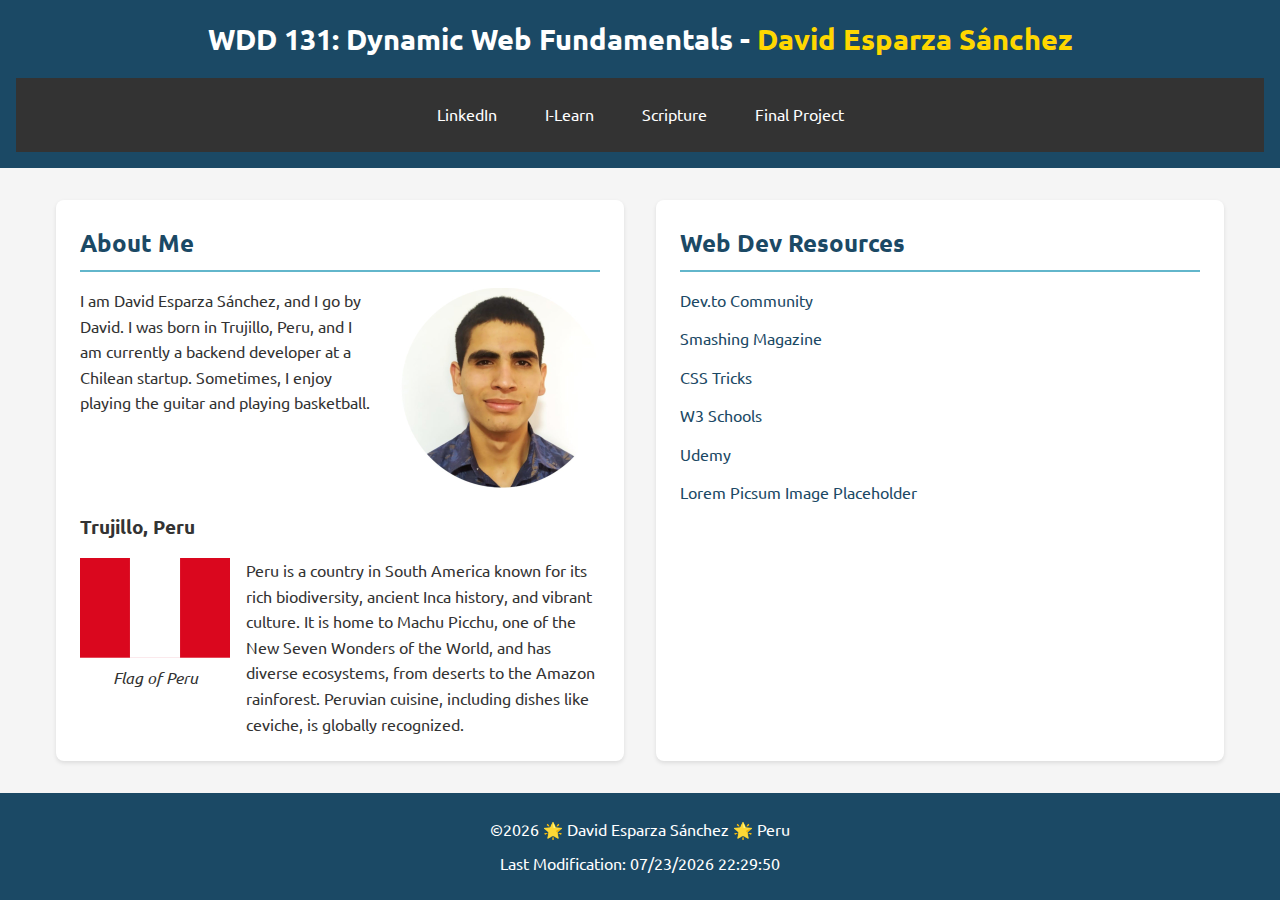
<file: index.html>
<!DOCTYPE html>
<html lang="en">
  <head>
    <meta charset="UTF-8" />
    <meta name="viewport" content="width=device-width, initial-scale=1.0" />
    <meta
      name="description"
      content="WDD 131 - Dynamic Web Fundamentals - David Esparza Sánchez - A personal portfolio page showcasing web development resources and information about Peru"
    />
    <meta name="author" content="David Esparza Sánchez" />
    <title>WDD 131 - Dynamic Web Fundamentals - David Esparza Sánchez</title>
    <link rel="preconnect" href="https://fonts.googleapis.com" />
    <link rel="preconnect" href="https://fonts.gstatic.com" crossorigin />
    <link
      href="https://fonts.googleapis.com/css2?family=Ubuntu:wght@400;700&display=swap"
      rel="stylesheet"
    />
    <link rel="stylesheet" href="styles/base.css" />
    <script src="scripts/getdates.js" defer></script>
  </head>
  <body>
    <header>
      <h1>
        WDD 131: Dynamic Web Fundamentals -
        <span class="highlight">David Esparza Sánchez</span>
      </h1>
      <nav>
        <a target="_blank" href="https://www.linkedin.com/in/desparzas/"
          >LinkedIn</a
        >
        <a target="_blank" href="https://byui.instructure.com/">I-Learn</a>
        <a
          target="_blank"
          href="https://www.churchofjesuschrist.org/study/scriptures/bofm/1-ne/3?lang=eng&id=p7#p7"
          >Scripture</a
        >
        <a href="#">Final Project</a>
      </nav>
    </header>

    <main>
      <section class="card">
        <h2>About Me</h2>
        <div class="content">
          <div class="text">
            <p>
              I am David Esparza Sánchez, and I go by David. I was born in
              Trujillo, Peru, and I am currently a backend developer at a
              Chilean startup. Sometimes, I enjoy playing the guitar and playing
              basketball.
            </p>
          </div>
          <img
            src="images/profile.jpg"
            alt="Portrait of David Esparza Sánchez"
            class="profile-img"
          />
        </div>
        <div class="location">
          <h3>Trujillo, Peru</h3>
          <div class="peru-info">
            <figure>
              <img
                src="images/peru-flag.png"
                alt="Official Flag of Peru"
                class="flag"
              />
              <figcaption class="flag-caption">Flag of Peru</figcaption>
            </figure>
            <p>
              Peru is a country in South America known for its rich
              biodiversity, ancient Inca history, and vibrant culture. It is
              home to Machu Picchu, one of the New Seven Wonders of the World,
              and has diverse ecosystems, from deserts to the Amazon rainforest.
              Peruvian cuisine, including dishes like ceviche, is globally
              recognized.
            </p>
          </div>
        </div>
      </section>

      <section class="card">
        <h2>Web Dev Resources</h2>
        <ul>
          <li><a target="_blank" href="https://dev.to">Dev.to Community</a></li>
          <li>
            <a target="_blank" href="https://www.smashingmagazine.com/"
              >Smashing Magazine</a
            >
          </li>
          <li>
            <a target="_blank" href="https://css-tricks.com/">CSS Tricks</a>
          </li>
          <li>
            <a target="_blank" href="https://www.w3schools.com/">W3 Schools</a>
          </li>
          <li><a target="_blank" href="https://www.udemy.com/">Udemy</a></li>
          <li>
            <a target="_blank" href="https://picsum.photos/"
              >Lorem Picsum Image Placeholder</a
            >
          </li>
        </ul>
      </section>
    </main>

    <footer>
      <p>©<span id="currentyear"></span> 🌟 David Esparza Sánchez 🌟 Peru</p>
      <p id="lastModified"></p>
    </footer>
  </body>
</html>
</file>
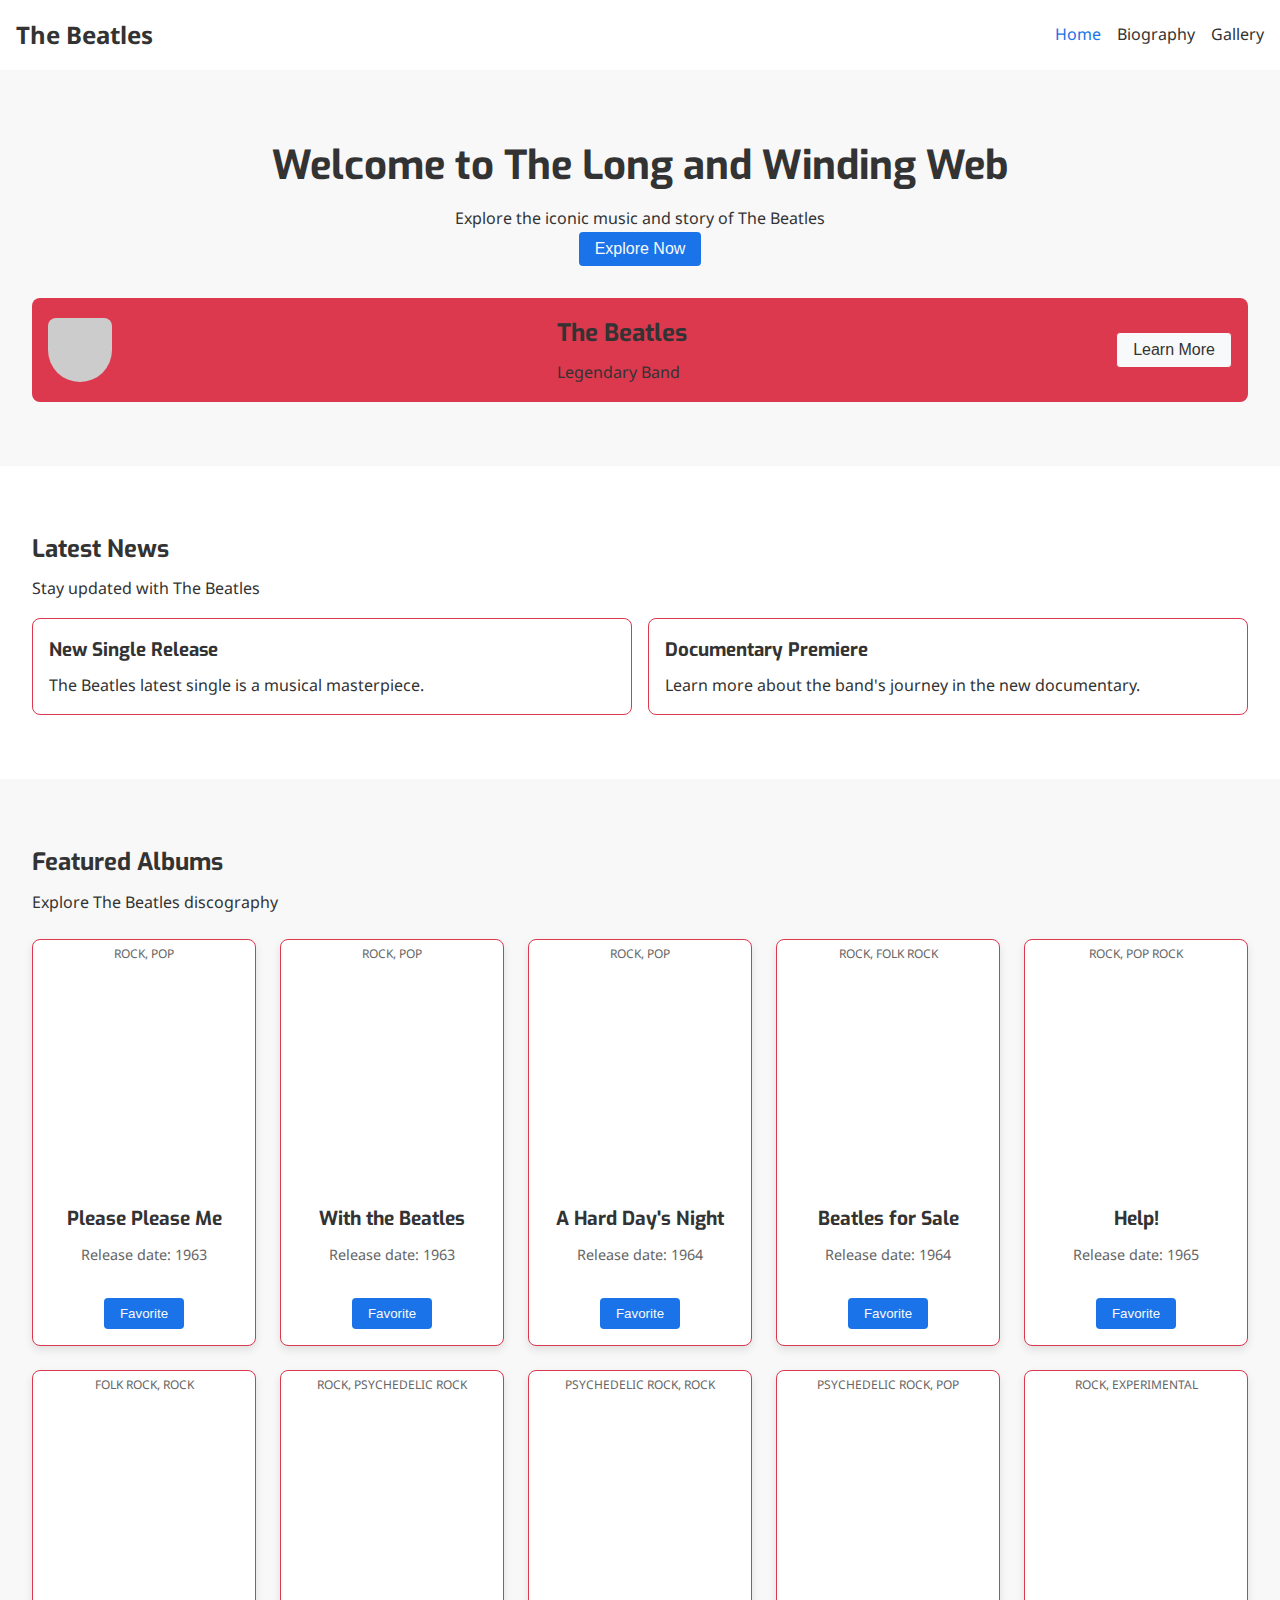
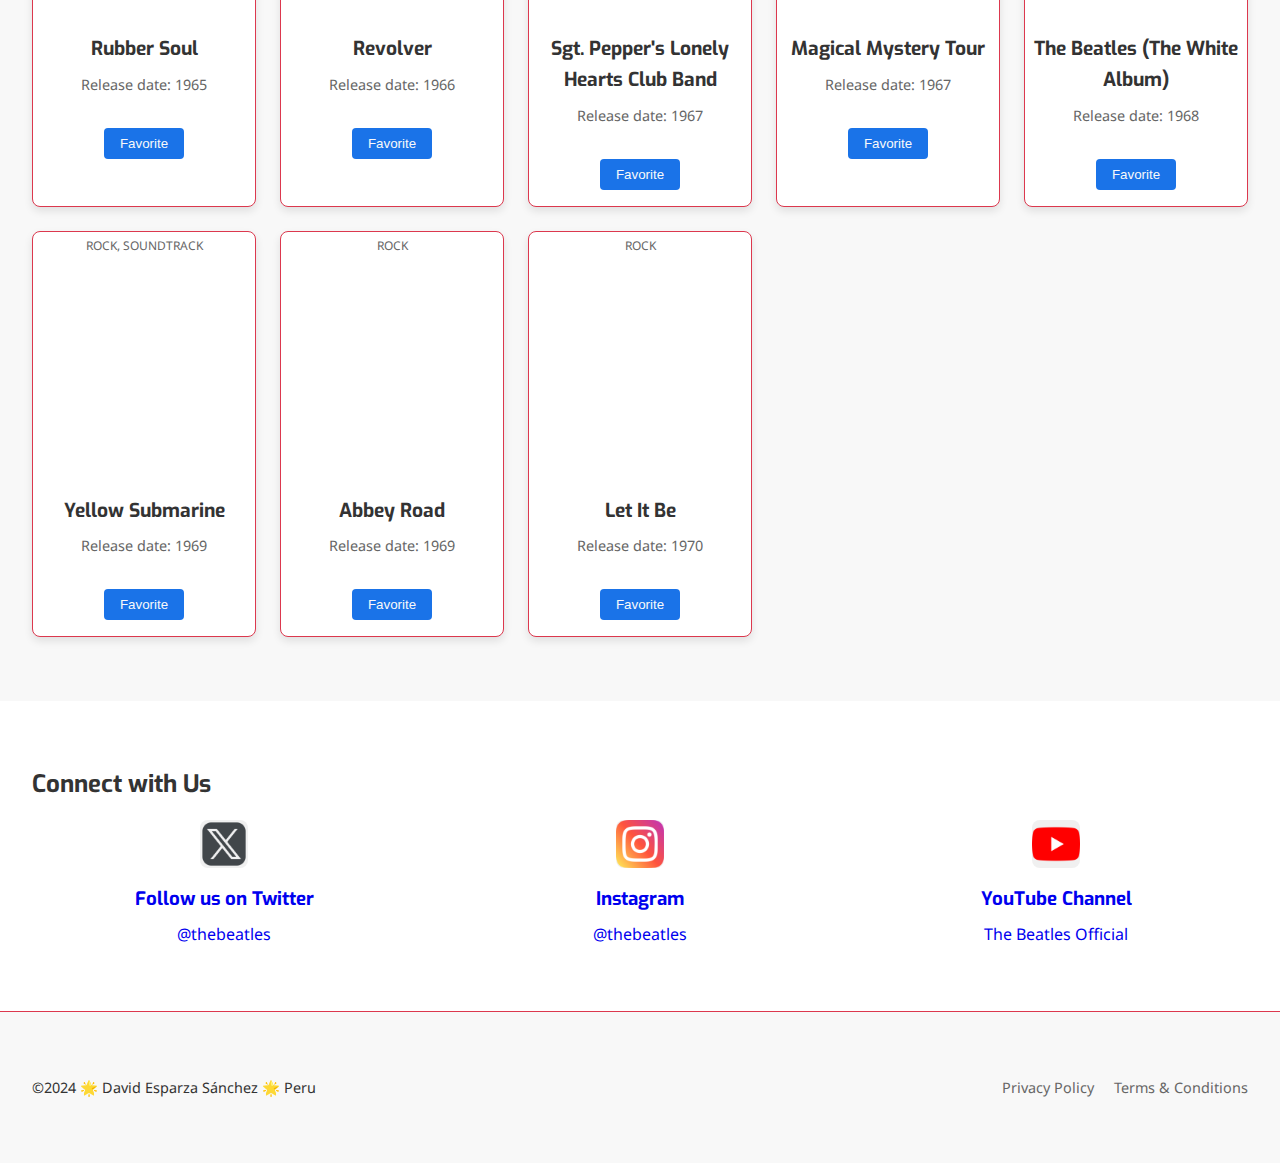
<file: project/index.html>
<!DOCTYPE html>
<html lang="en">
<head>
    <meta charset="UTF-8">
    <meta name="viewport" content="width=device-width, initial-scale=1.0">
    <title>The Long and Winding Web - The Beatles</title>
    <link rel="stylesheet" href="styles/styles.css">
    <link
        href="https://fonts.googleapis.com/css2?family=Exo:ital,wght@0,100..900;1,100..900&family=Noto+Sans:ital,wght@0,100..900;1,100..900&display=swap"
        rel="stylesheet"
    />
</head>
<body>
    <header>
        <nav class="navbar">
            <div class="navbar-logo">The Beatles</div>
            <ul class="navbar-links">
                <li><a href="index.html" class="active">Home</a></li>
                <li><a href="biography.html">Biography</a></li>
                <li><a href="gallery.html">Gallery</a></li>
            </ul>
        </nav>
    </header>

    <main>
        <section class="hero">
            <h1>Welcome to The Long and Winding Web</h1>
            <p>Explore the iconic music and story of The Beatles</p>
            <!-- al hacer click redireccionar a https://www.thebeatles.com/ -->
            <button class="btn btn-primary" onclick="window.location.href='https://www.thebeatles.com/'">Explore Now</button>
            
            <div class="band-info">
                <div class="band-avatar"></div>
                <div class="band-details">
                    <h2>The Beatles</h2>
                    <span>Legendary Band</span>
                </div>
                <button class="btn btn-secondary" onclick="window.location.href='biography.html'">Learn More</button>
            </div>
        </section>

        <section class="latest-news">
            <h2>Latest News</h2>
            <p>Stay updated with The Beatles</p>
            
            <div class="news-grid">
                <div class="news-card">
                    <h3>New Single Release</h3>
                    <p>The Beatles latest single is a musical masterpiece.</p>
                </div>
                <div class="news-card">
                    <h3>Documentary Premiere</h3>
                    <p>Learn more about the band's journey in the new documentary.</p>
                </div>
            </div>
        </section>

        <section class="featured-albums">
            <h2>Featured Albums</h2>
            <p>Explore The Beatles discography</p>
            
            <div class="album-grid">
                <div class="album-card">
                    <span class="album-genre">Rock</span>
                    <div class="album-cover"></div>
                    <h3>Abbey Road</h3>
                    <p>Release date: 1969</p>
                </div>
                <div class="album-card">
                    <span class="album-genre">Psychedelic Rock</span>
                    <div class="album-cover"></div>
                    <h3>Sgt. Pepper's Lonely Hearts Club Band</h3>
                    <p>Release date: 1967</p>
                </div>
                <div class="album-card">
                    <span class="album-genre">Rock</span>
                    <div class="album-cover"></div>
                    <h3>Revolver</h3>
                    <p>Release date: 1966</p>
                </div>
            </div>
        </section>

        <section class="social-connect">
            <h2>Connect with Us</h2>
            
            <div class="social-grid">
                <a class="social-item" href="https://x.com/thebeatles" target="_blank">
                    <div class="social-icon twitter-icon"></div>
                    <h3>Follow us on Twitter</h3>
                    <p>@thebeatles</p>
                </a>
                <a class="social-item" href="https://instagram.com/thebeatles" target="_blank">
                    <div class="social-icon instagram-icon"></div>
                    <h3>Instagram</h3>
                    <p>@thebeatles</p>
                </a>
                <a class="social-item" href="https://youtube.com/thebeatles" target="_blank">
                    <div class="social-icon youtube-icon"></div>
                    <h3>YouTube Channel</h3>
                    <p>The Beatles Official</p>
                </a>
            </div>
        </section>
    </main>

    <footer>
        <div class="footer-content">
            <p>©<span id="currentyear">2024</span> 🌟 David Esparza Sánchez 🌟 Peru</p>
            <div class="footer-links">
                <a href="#">Privacy Policy</a>
                <a href="#">Terms & Conditions</a>
            </div>
        </div>
    </footer>
    <script src="scripts/script.js"></script>
</body>
</html>
</file>
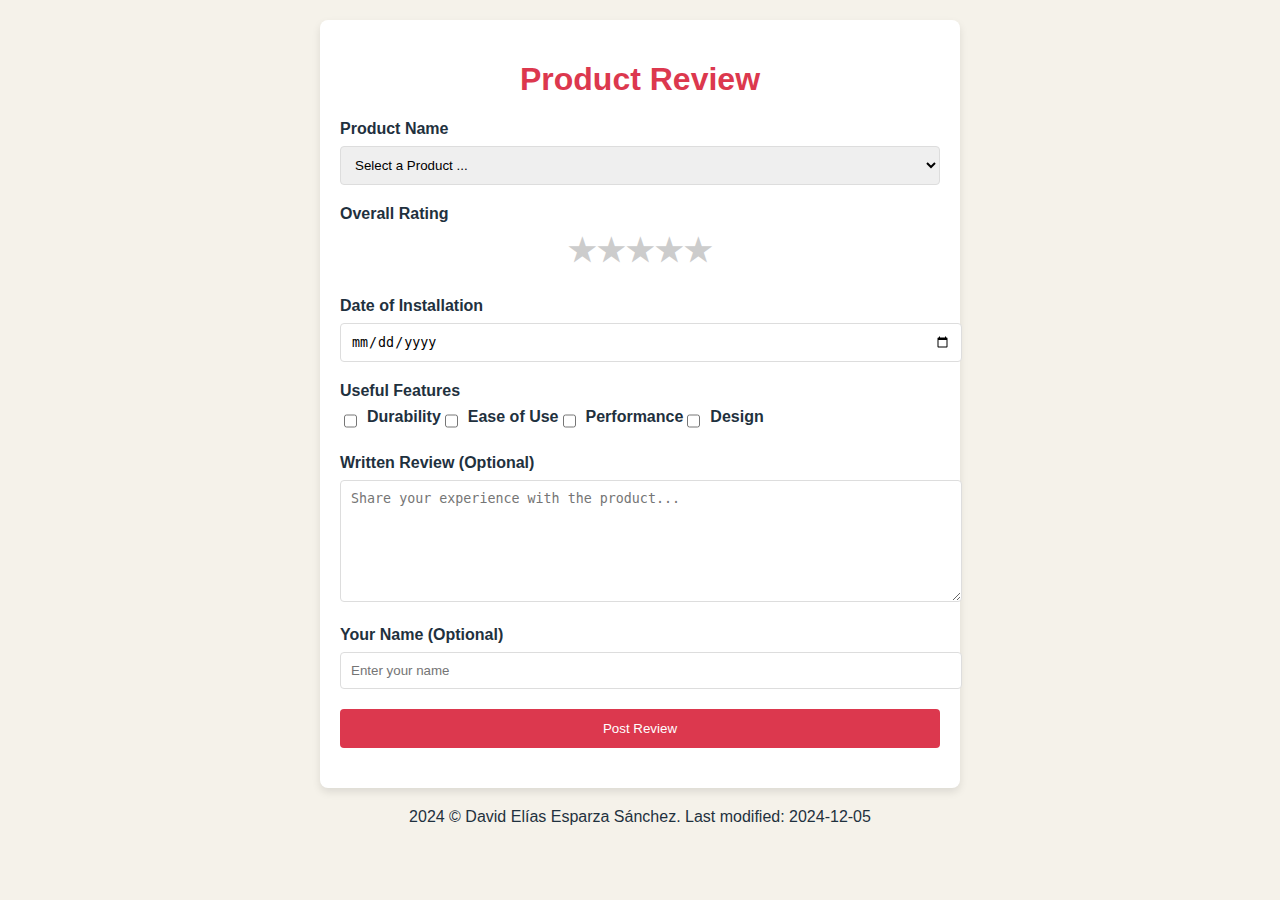
<file: form.html>
<!DOCTYPE html>
<html lang="en">
  <head>
    <meta charset="UTF-8" />
    <meta name="viewport" content="width=device-width, initial-scale=1.0" />
    <title>Product Review</title>
    <link rel="stylesheet" href="styles/form.css" />
  </head>
  <body>
    <main class="form-container">
      <h1>Product Review</h1>
      <form id="review-form" method="get" action="review.html">
        <!-- Product Name -->
        <div class="form-group">
          <label for="productName">Product Name</label>
          <select id="productName" name="productName" required>
            <option value="" disabled selected>Select a Product ...</option>
            <!-- Dynamic product options will be inserted here -->
          </select>
        </div>

        <!-- Overall Rating -->
        <div class="form-group">
          <label>Overall Rating</label>
          <div class="rating">
            <!-- Estrellas con inputs de tipo radio -->
            <input type="radio" id="star1" name="rating" value="1" required />
            <label for="star1">&starf;</label>

            <input type="radio" id="star2" name="rating" value="2" required />
            <label for="star2">&starf;</label>

            <input type="radio" id="star3" name="rating" value="3" required />
            <label for="star3">&starf;</label>

            <input type="radio" id="star4" name="rating" value="4" required />
            <label for="star4">&starf;</label>

            <input type="radio" id="star5" name="rating" value="5" required />
            <label for="star5">&starf;</label>
          </div>
        </div>

        <!-- Date of Installation -->
        <div class="form-group">
          <label for="installationDate">Date of Installation</label>
          <input
            type="date"
            id="installationDate"
            name="installationDate"
            required
          />
        </div>

        <!-- Useful Features -->
        <div class="form-group">
          <label>Useful Features</label>
          <div class="checkbox-group">
            <!-- Checkboxes for features -->
            <input
              type="checkbox"
              id="durability"
              name="features"
              value="durability"
            /><label for="durability">Durability</label>
            <input
              type="checkbox"
              id="ease"
              name="features"
              value="ease"
            /><label for="ease">Ease of Use</label>
            <input
              type="checkbox"
              id="performance"
              name="features"
              value="performance"
            /><label for="performance">Performance</label>
            <input
              type="checkbox"
              id="design"
              name="features"
              value="design"
            /><label for="design">Design</label>
          </div>
        </div>

        <!-- Written Review -->
        <div class="form-group">
          <label for="review">Written Review (Optional)</label>
          <textarea
            id="review"
            name="review"
            placeholder="Share your experience with the product..."
          ></textarea>
        </div>

        <!-- User Name -->
        <div class="form-group">
          <label for="userName">Your Name (Optional)</label>
          <input
            type="text"
            id="userName"
            name="userName"
            placeholder="Enter your name"
          />
        </div>

        <!-- Form Submission Button -->
        <div class="form-group">
          <input type="submit" value="Post Review" />
        </div>
      </form>
    </main>
    <footer class="footer">
      <p>2024 &copy; David Elías Esparza Sánchez. Last modified: 2024-12-05</p>
    </footer>
    <script src="scripts/form.js"></script>
  </body>
</html>
</file>
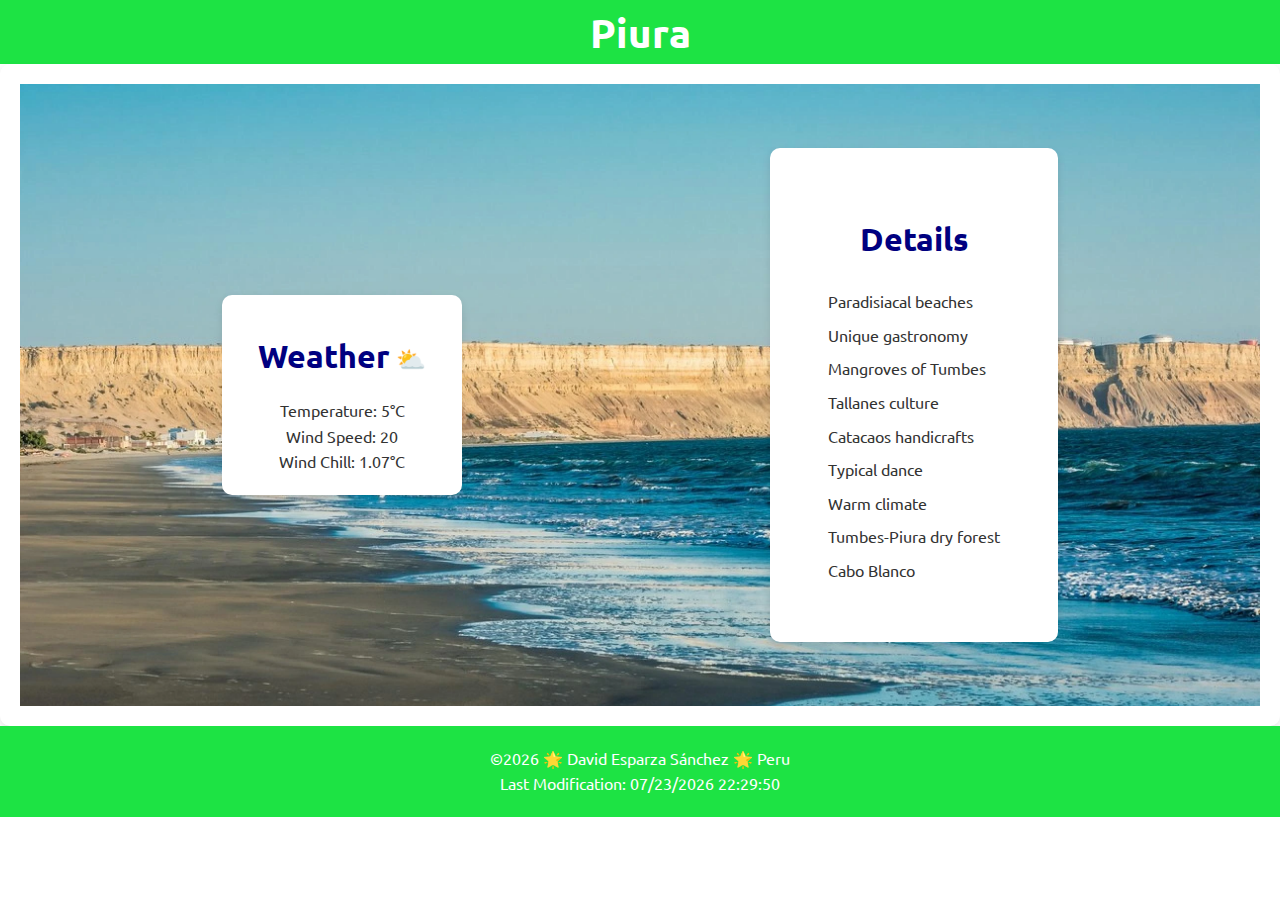
<file: place.html>
<!DOCTYPE html>
<html lang="en">
  <head>
    <meta charset="UTF-8">
    <meta name="viewport" content="width=device-width, initial-scale=1.0">
    <meta name="description" content="Page about Piura">
    <meta name="author" content="David Esparza Sánchez">
    <title>Piura</title>
    <link rel="preconnect" href="https://fonts.googleapis.com">
    <link rel="preconnect" href="https://fonts.gstatic.com" crossorigin>
    <link
      href="https://fonts.googleapis.com/css2?family=Ubuntu:wght@400;700&display=swap"
      rel="stylesheet"
    >
    <link rel="stylesheet" href="styles/place.css">
    <link rel="stylesheet" href="styles/place-large.css">
    <script src="scripts/getdates.js" defer></script>
    <script src="scripts/place.js" defer></script>
  </head>
  <body>
    <header>
      <h1>Piura</h1>
    </header>
    <main>
      <div class="hero">
        <picture>
          <source
            srcset="images/piura-small.webp"
            media="(max-width: 767px)"
            id="heroImageSmall"
          >
          <img src="images/piura-small.webp" alt="Hero image of the place">
        </picture>
      </div>

      <div class="flex-container">
        <section class="weather">
          <h2 class="weather-large">Weather</h2>
          <h2 class="weather-mobile">Weather</h2>
          <article class="weather-info">
            <img
              src="images/weather.svg"
              alt="Weather mobile icon"
              class="weather-mobile-icon"
            >
            <p>Temperature: <span id="temperature">10°C</span></p>
            <p>Wind Speed: <span id="windSpeed">5 km/h</span></p>
            <p>Wind Chill: <span id="windChill">N/A</span></p>
          </article>
        </section>
        <section class="details">
          <h2>Details</h2>
          <ul class="details-list">
            <li>Paradisiacal beaches</li>
            <li>Unique gastronomy</li>
            <li>Mangroves of Tumbes</li>
            <li>Tallanes culture</li>
            <li>Catacaos handicrafts</li>
            <li>Typical dance</li>
            <li>Warm climate</li>
            <li>Tumbes-Piura dry forest</li>
            <li>Cabo Blanco</li>
          </ul>
        </section>
      </div>
    </main>
    <footer>
      <p>©<span id="currentyear"></span> 🌟 David Esparza Sánchez 🌟 Peru</p>
      <p id="lastModified"></p>
    </footer>
  </body>
</html>
</file>
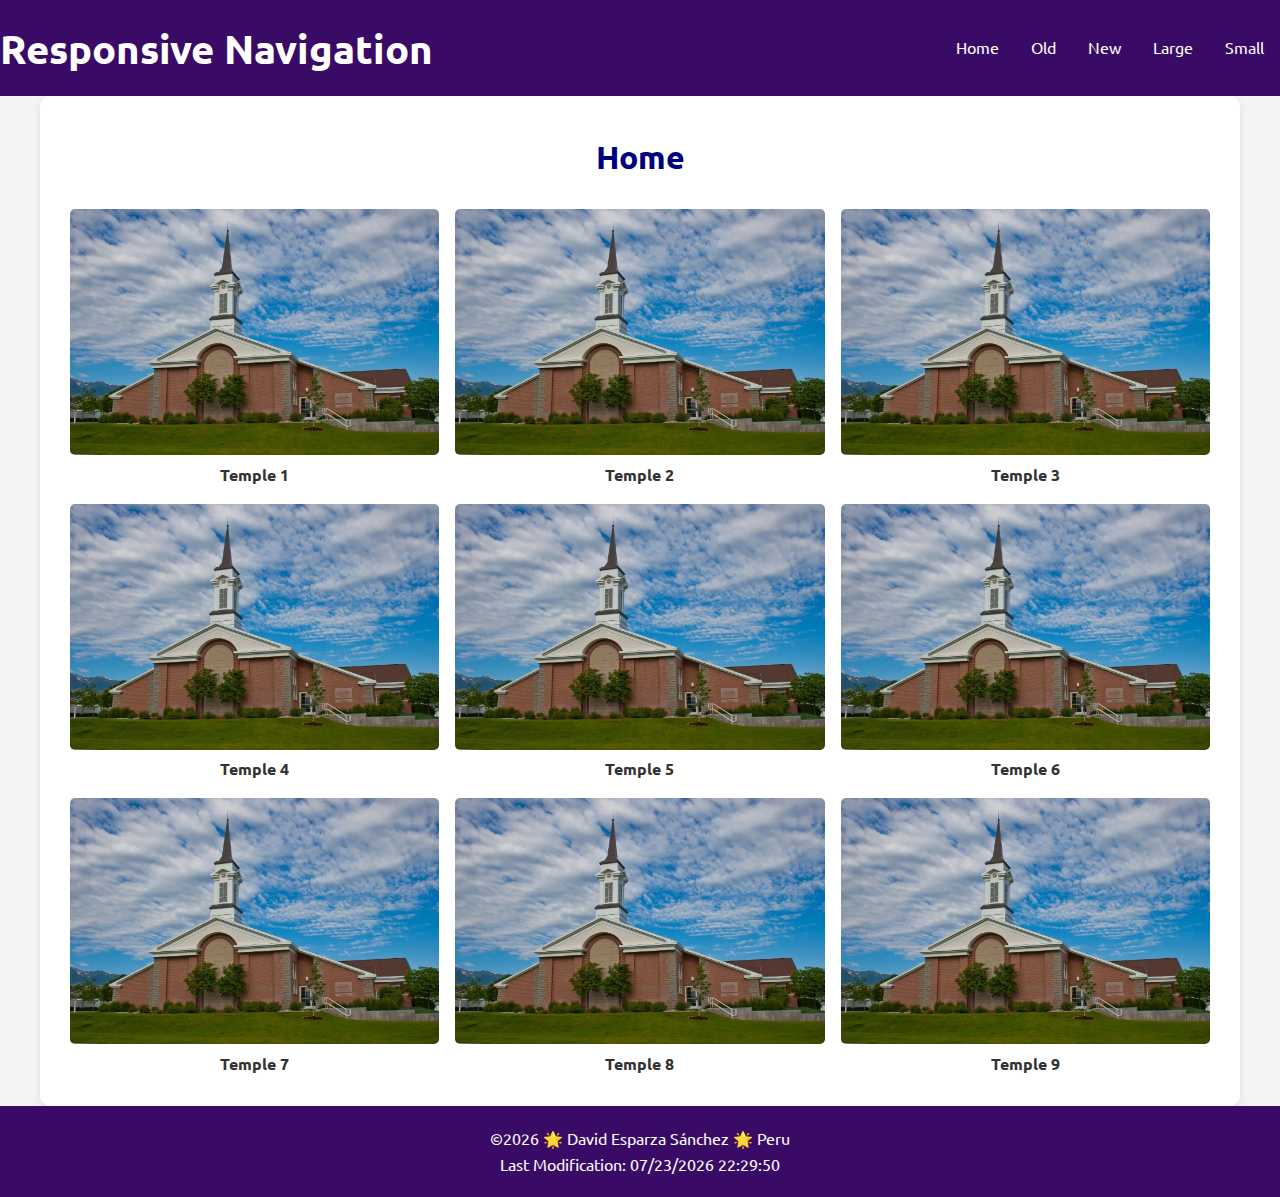
<file: temples.html>
<!DOCTYPE html>
<html lang="en">
  <head>
    <meta charset="UTF-8">
    <meta name="viewport" content="width=device-width, initial-scale=1.0">
    <meta name="description" content="Responsive Temple Albun">
    <meta name="author" content="David Esparza Sánchez">
    <title>Temple Album</title>
    <link rel="preconnect" href="https://fonts.googleapis.com">
    <link rel="preconnect" href="https://fonts.gstatic.com" crossorigin>
    <link
      href="https://fonts.googleapis.com/css2?family=Ubuntu:wght@400;700&display=swap"
      rel="stylesheet"
    >
    <link rel="stylesheet" href="styles/temples.css">
    <link rel="stylesheet" href="styles/temples-large.css">
    <script src="scripts/getdates.js" defer></script>
  </head>
  <body>
    <header>
      <div class="container">
        <h1>Responsive Navigation</h1>
        <div>
          <button type="button" id="menu"></button>
          <nav class="navigation">
            <a href="#" title="Home">Home</a>
            <a href="#" title="Old" class="active">Old</a>
            <a href="#" title="New">New</a>
            <a href="#" title="Large">Large</a>
            <a href="#" title="Small">Small</a>
          </nav>
        </div>
      </div>
    </header>
    <main>
      <h2>Home</h2>
      <section class="gallery">
        <figure>
          <img src="images/placeholder.webp" alt="Temple 1">
          <figcaption>Temple 1</figcaption>
        </figure>
        <figure>
          <img src="images/placeholder.webp" alt="Temple 2">
          <figcaption>Temple 2</figcaption>
        </figure>
        <figure>
          <img src="images/placeholder.webp" alt="Temple 3">
          <figcaption>Temple 3</figcaption>
        </figure>
        <figure>
          <img src="images/placeholder.webp" alt="Temple 4">
          <figcaption>Temple 4</figcaption>
        </figure>
        <figure>
          <img src="images/placeholder.webp" alt="Temple 5">
          <figcaption>Temple 5</figcaption>
        </figure>
        <figure>
          <img src="images/placeholder.webp" alt="Temple 6">
          <figcaption>Temple 6</figcaption>
        </figure>
        <figure>
          <img src="images/placeholder.webp" alt="Temple 7">
          <figcaption>Temple 7</figcaption>
        </figure>
        <figure>
          <img src="images/placeholder.webp" alt="Temple 8">
          <figcaption>Temple 8</figcaption>
        </figure>
        <figure>
          <img src="images/placeholder.webp" alt="Temple 9">
          <figcaption>Temple 9</figcaption>
        </figure>
      </section>
    </main>
    <footer>
      <p>©<span id="currentyear"></span> 🌟 David Esparza Sánchez 🌟 Peru</p>
      <p id="lastModified"></p>
    </footer>
    <script src="scripts/temples.js"></script>
  </body>
</html>
</file>
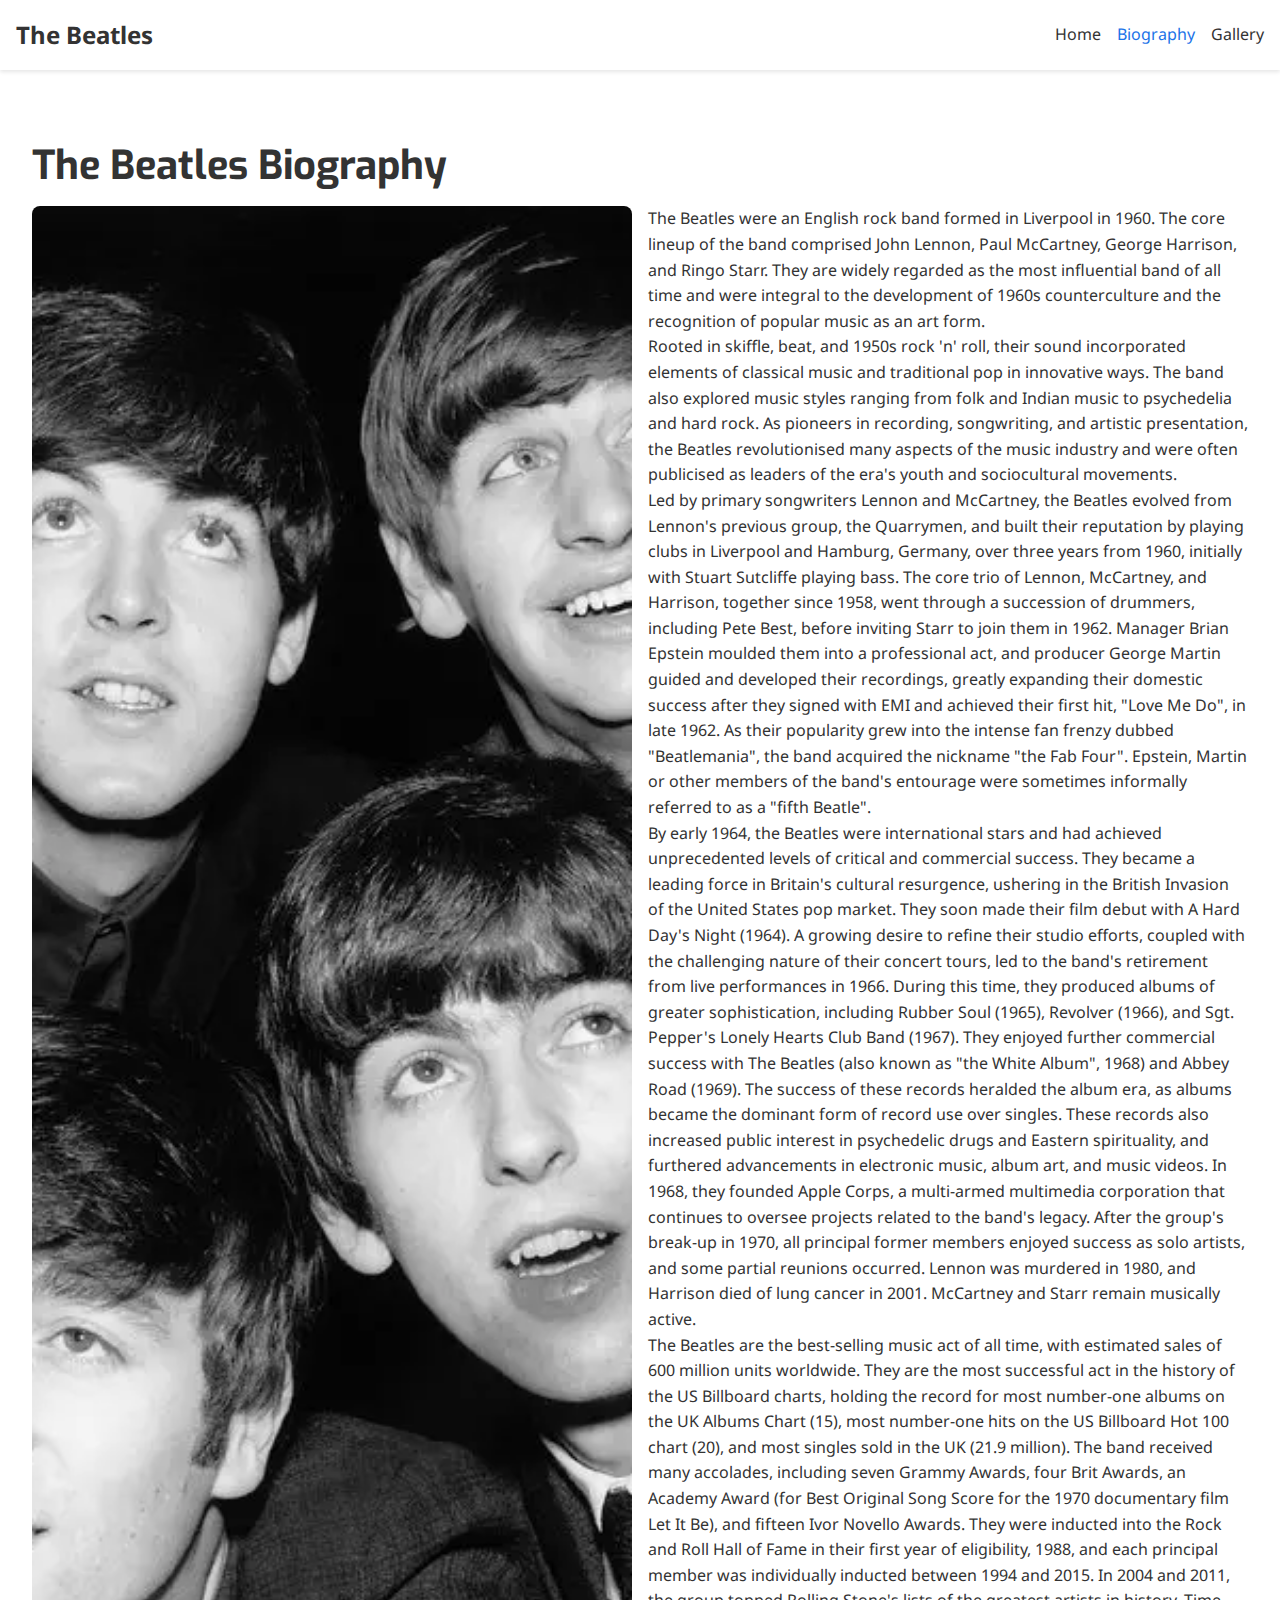
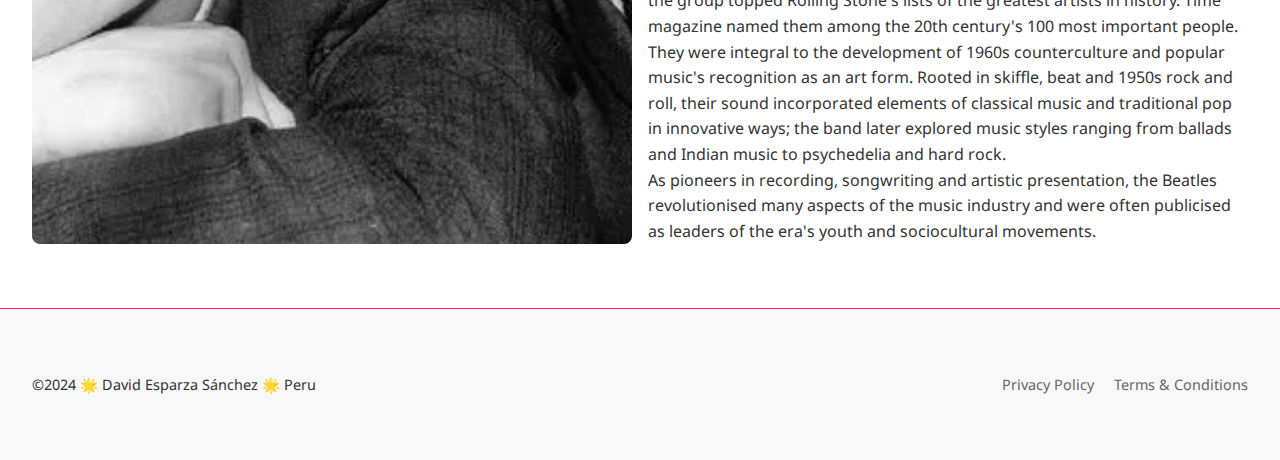
<file: project/biography.html>
<!DOCTYPE html>
<html lang="en">
<head>
    <title>Biography - The Beatles</title>
    <meta charset="UTF-8">
    <meta name="viewport" content="width=device-width, initial-scale=1.0">
    <link rel="stylesheet" href="styles/styles.css">
    <link
        href="https://fonts.googleapis.com/css2?family=Exo:ital,wght@0,100..900;1,100..900&family=Noto+Sans:ital,wght@0,100..900;1,100..900&display=swap"
        rel="stylesheet"
    />
</head>
<body>
    <header>
        <nav class="navbar">
            <div class="navbar-logo">The Beatles</div>
            <ul class="navbar-links">
                <li><a href="index.html">Home</a></li>
                <li><a href="biography.html">Biography</a></li>
                <li><a href="gallery.html">Gallery</a></li>
            </ul>
        </nav>
    </header>

    <main>
        <section class="biography">
            <h1>The Beatles Biography</h1>
            <div class="biography-content">
                <img src="./images/3.webp" alt="The Beatles" class="biography-image">
                <div class="biography-text">
                    <p>The Beatles were an English rock band formed in Liverpool in 1960. The core lineup of the band comprised John Lennon, Paul McCartney, George Harrison, and Ringo Starr. They are widely regarded as the most influential band of all time and were integral to the development of 1960s counterculture and the recognition of popular music as an art form.</p>
                    <p>Rooted in skiffle, beat, and 1950s rock 'n' roll, their sound incorporated elements of classical music and traditional pop in innovative ways. The band also explored music styles ranging from folk and Indian music to psychedelia and hard rock. As pioneers in recording, songwriting, and artistic presentation, the Beatles revolutionised many aspects of the music industry and were often publicised as leaders of the era's youth and sociocultural movements.</p>
                    <p>Led by primary songwriters Lennon and McCartney, the Beatles evolved from Lennon's previous group, the Quarrymen, and built their reputation by playing clubs in Liverpool and Hamburg, Germany, over three years from 1960, initially with Stuart Sutcliffe playing bass. The core trio of Lennon, McCartney, and Harrison, together since 1958, went through a succession of drummers, including Pete Best, before inviting Starr to join them in 1962. Manager Brian Epstein moulded them into a professional act, and producer George Martin guided and developed their recordings, greatly expanding their domestic success after they signed with EMI and achieved their first hit, "Love Me Do", in late 1962. As their popularity grew into the intense fan frenzy dubbed "Beatlemania", the band acquired the nickname "the Fab Four". Epstein, Martin or other members of the band's entourage were sometimes informally referred to as a "fifth Beatle".</p>
                    <p>By early 1964, the Beatles were international stars and had achieved unprecedented levels of critical and commercial success. They became a leading force in Britain's cultural resurgence, ushering in the British Invasion of the United States pop market. They soon made their film debut with A Hard Day's Night (1964). A growing desire to refine their studio efforts, coupled with the challenging nature of their concert tours, led to the band's retirement from live performances in 1966. During this time, they produced albums of greater sophistication, including Rubber Soul (1965), Revolver (1966), and Sgt. Pepper's Lonely Hearts Club Band (1967). They enjoyed further commercial success with The Beatles (also known as "the White Album", 1968) and Abbey Road (1969). The success of these records heralded the album era, as albums became the dominant form of record use over singles. These records also increased public interest in psychedelic drugs and Eastern spirituality, and furthered advancements in electronic music, album art, and music videos. In 1968, they founded Apple Corps, a multi-armed multimedia corporation that continues to oversee projects related to the band's legacy. After the group's break-up in 1970, all principal former members enjoyed success as solo artists, and some partial reunions occurred. Lennon was murdered in 1980, and Harrison died of lung cancer in 2001. McCartney and Starr remain musically active.</p>
                    <p>The Beatles are the best-selling music act of all time, with estimated sales of 600 million units worldwide. They are the most successful act in the history of the US Billboard charts, holding the record for most number-one albums on the UK Albums Chart (15), most number-one hits on the US Billboard Hot 100 chart (20), and most singles sold in the UK (21.9 million). The band received many accolades, including seven Grammy Awards, four Brit Awards, an Academy Award (for Best Original Song Score for the 1970 documentary film Let It Be), and fifteen Ivor Novello Awards. They were inducted into the Rock and Roll Hall of Fame in their first year of eligibility, 1988, and each principal member was individually inducted between 1994 and 2015. In 2004 and 2011, the group topped Rolling Stone's lists of the greatest artists in history. Time magazine named them among the 20th century's 100 most important people.</p>
                    <p>They were integral to the development of 1960s counterculture and popular music's recognition as an art form. Rooted in skiffle, beat and 1950s rock and roll, their sound incorporated elements of classical music and traditional pop in innovative ways; the band later explored music styles ranging from ballads and Indian music to psychedelia and hard rock.</p>
                    <p>As pioneers in recording, songwriting and artistic presentation, the Beatles revolutionised many aspects of the music industry and were often publicised as leaders of the era's youth and sociocultural movements.</p>
                </div>
            </div>
        </section>
    </main>

    <footer>
        <div class="footer-content">
            <p>©<span id="currentyear">2024</span> 🌟 David Esparza Sánchez 🌟 Peru</p>
            <div class="footer-links">
                <a href="#">Privacy Policy</a>
                <a href="#">Terms & Conditions</a>
            </div>
        </div>
    </footer>
    <script src="scripts/script.js"></script>
</body>
</html>
</file>
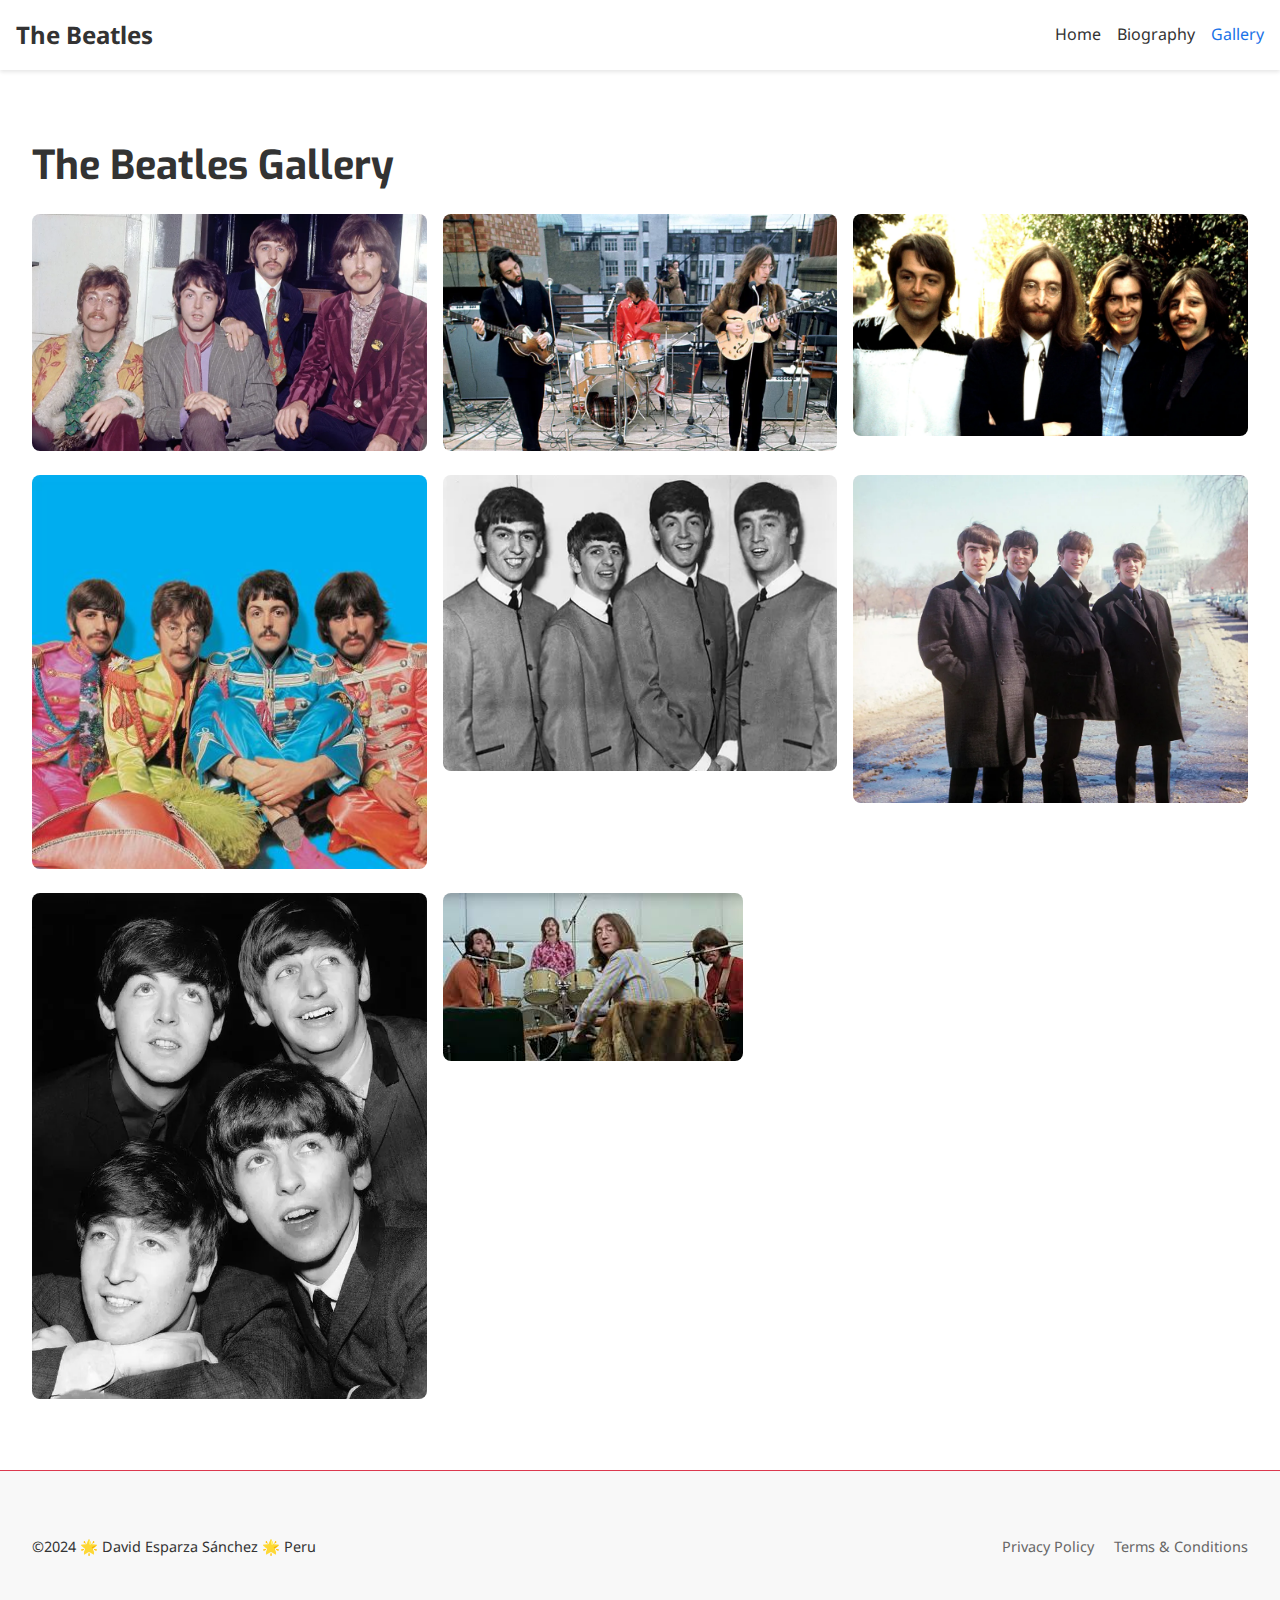
<file: project/gallery.html>
<!DOCTYPE html>
<html lang="en">
<head>
    <title>Biography - The Beatles</title>
    <meta charset="UTF-8">
    <meta name="viewport" content="width=device-width, initial-scale=1.0">
    <link rel="stylesheet" href="styles/styles.css">
    <link
        href="https://fonts.googleapis.com/css2?family=Exo:ital,wght@0,100..900;1,100..900&family=Noto+Sans:ital,wght@0,100..900;1,100..900&display=swap"
        rel="stylesheet"
    />
</head>
<body>
    <header>
        <nav class="navbar">
            <div class="navbar-logo">The Beatles</div>
            <ul class="navbar-links">
                <li><a href="index.html">Home</a></li>
                <li><a href="biography.html">Biography</a></li>
                <li><a href="gallery.html">Gallery</a></li>
            </ul>
        </nav>
    </header>

    <main>
        <section class="gallery">
            <h1>The Beatles Gallery</h1>
            <div class="gallery-grid">
                <div class="gallery-item">
                    <img src="images/6.webp" alt="The Beatles on stage">
                </div>
                <div class="gallery-item">
                    <img src="images/7.webp" alt="The Beatles on stage">
                </div>
                <div class="gallery-item">
                    <img src="images/4.webp" alt="The Beatles press conference">
                </div>
                <div class="gallery-item">
                    <img src="images/1.jpg" alt="The Beatles performing">
                </div>
                <div class="gallery-item">
                    <img src="images/2.webp" alt="The Beatles in the studio">
                </div>
                <div class="gallery-item">
                    <img src="images/5.webp" alt="The Beatles candid shot">
                </div>
                <div class="gallery-item">
                    <img src="images/3.webp" alt="The Beatles album cover">
                </div>
                <div class="gallery-item">
                    <img src="images/8.jpeg" alt="The Beatles on stage">
                </div>
                
            </div>
        </section>
    </main>
    <footer>
        <div class="footer-content">
            <p>©<span id="currentyear">2024</span> 🌟 David Esparza Sánchez 🌟 Peru</p>
            <div class="footer-links">
                <a href="#">Privacy Policy</a>
                <a href="#">Terms & Conditions</a>
            </div>
        </div>
    </footer>
    <script src="scripts/script.js"></script>
</body>
</html>
</file>
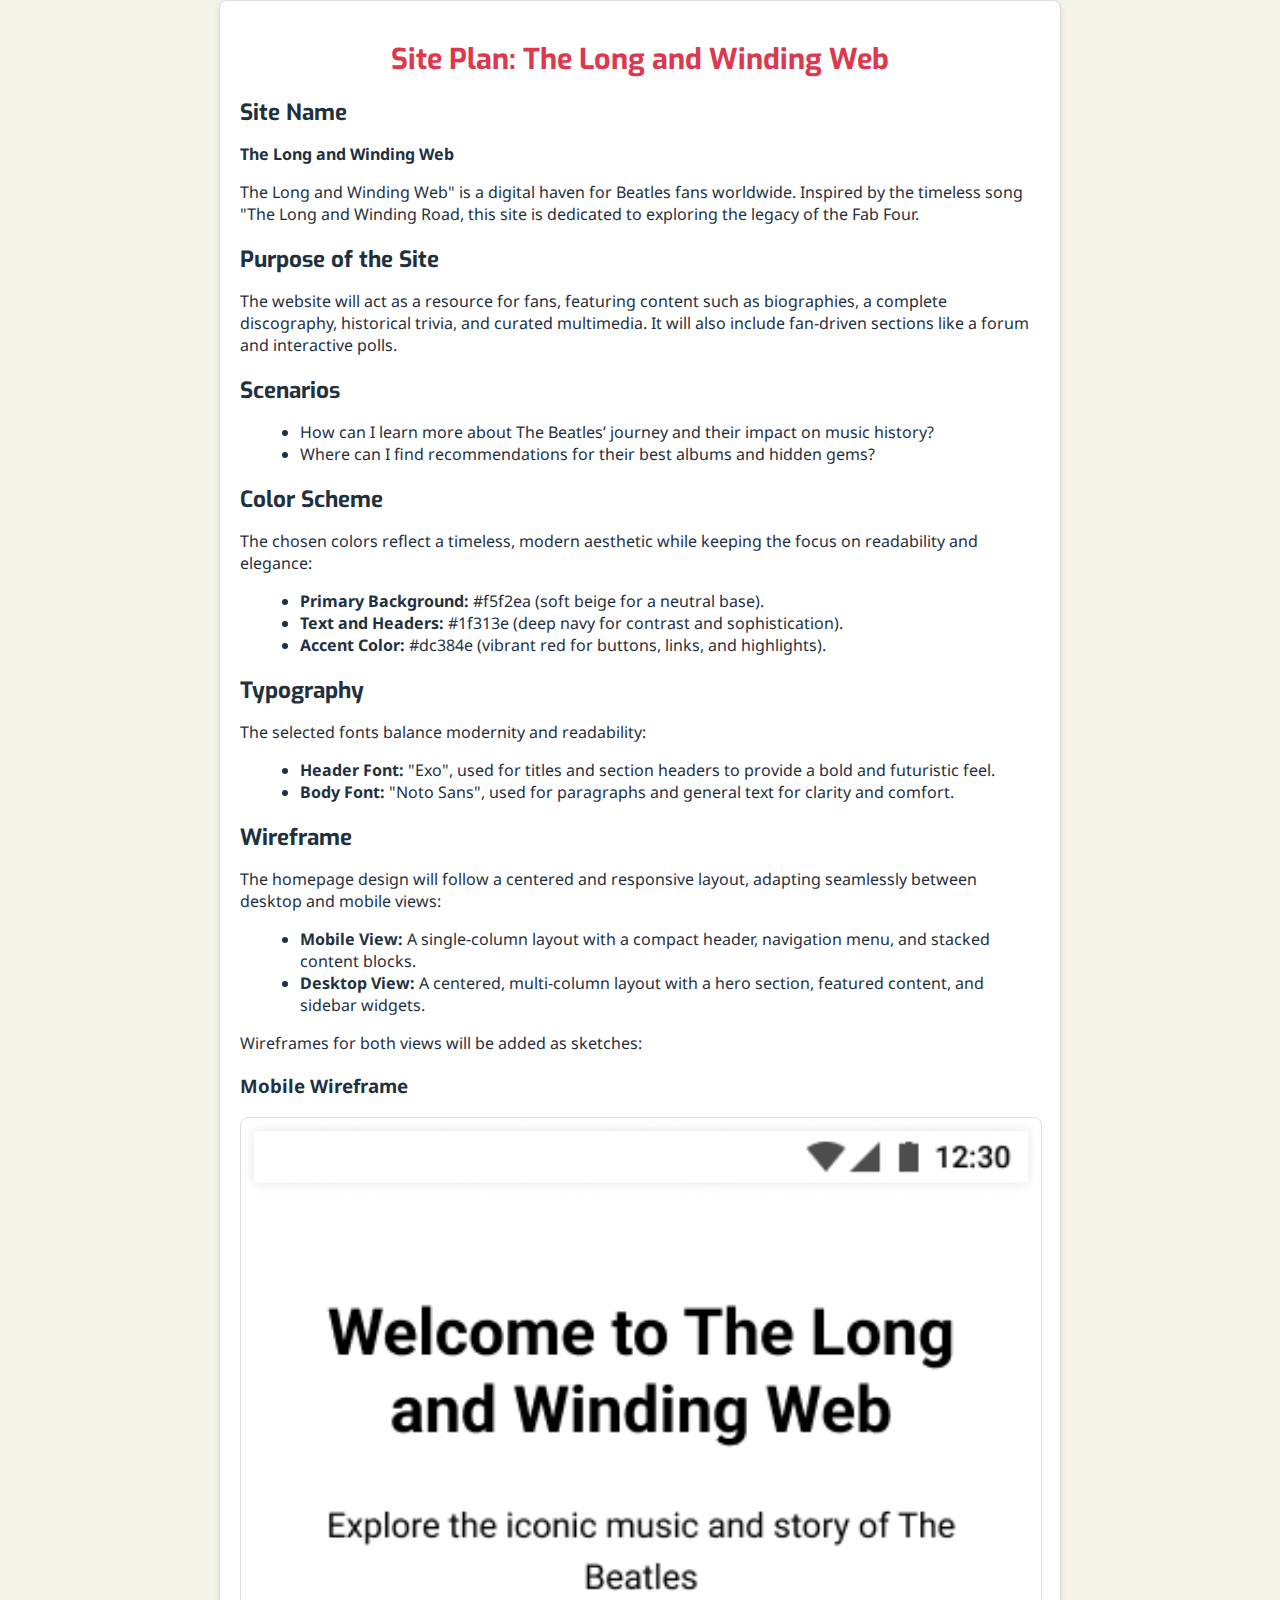
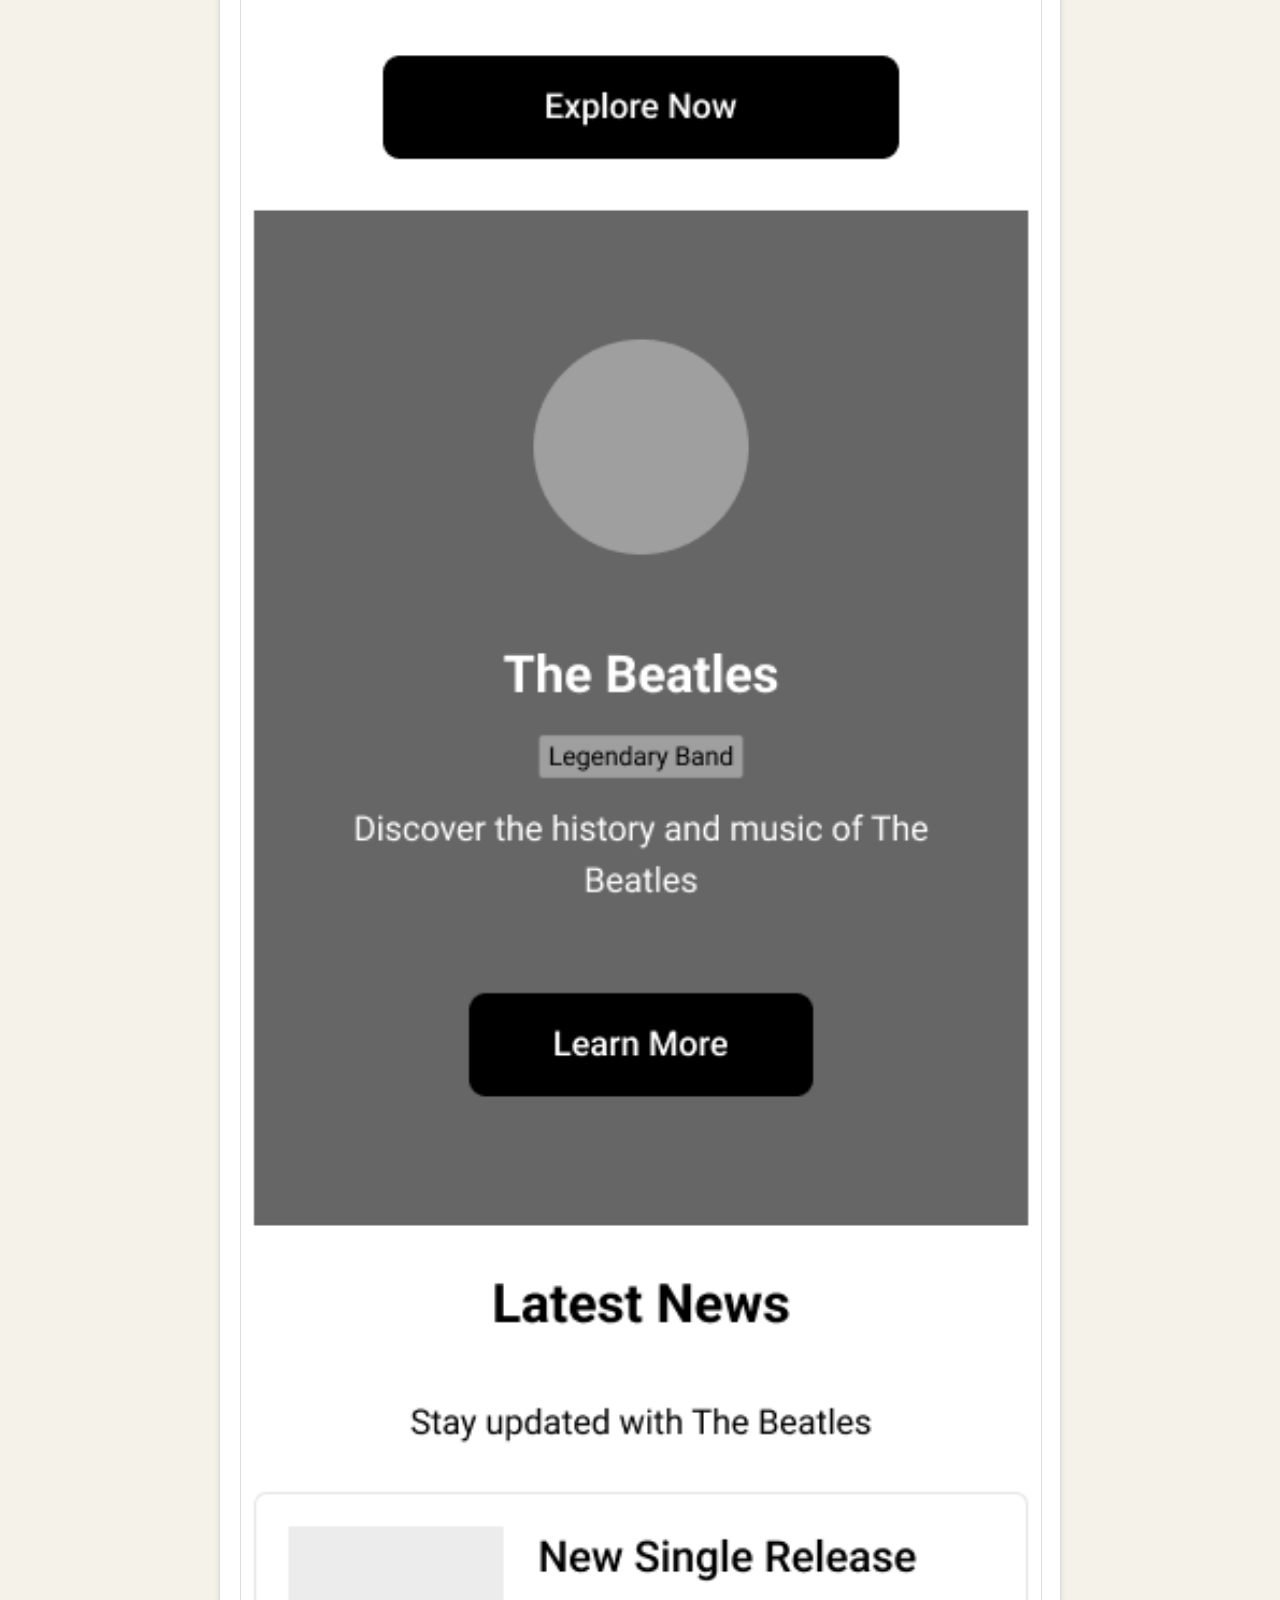
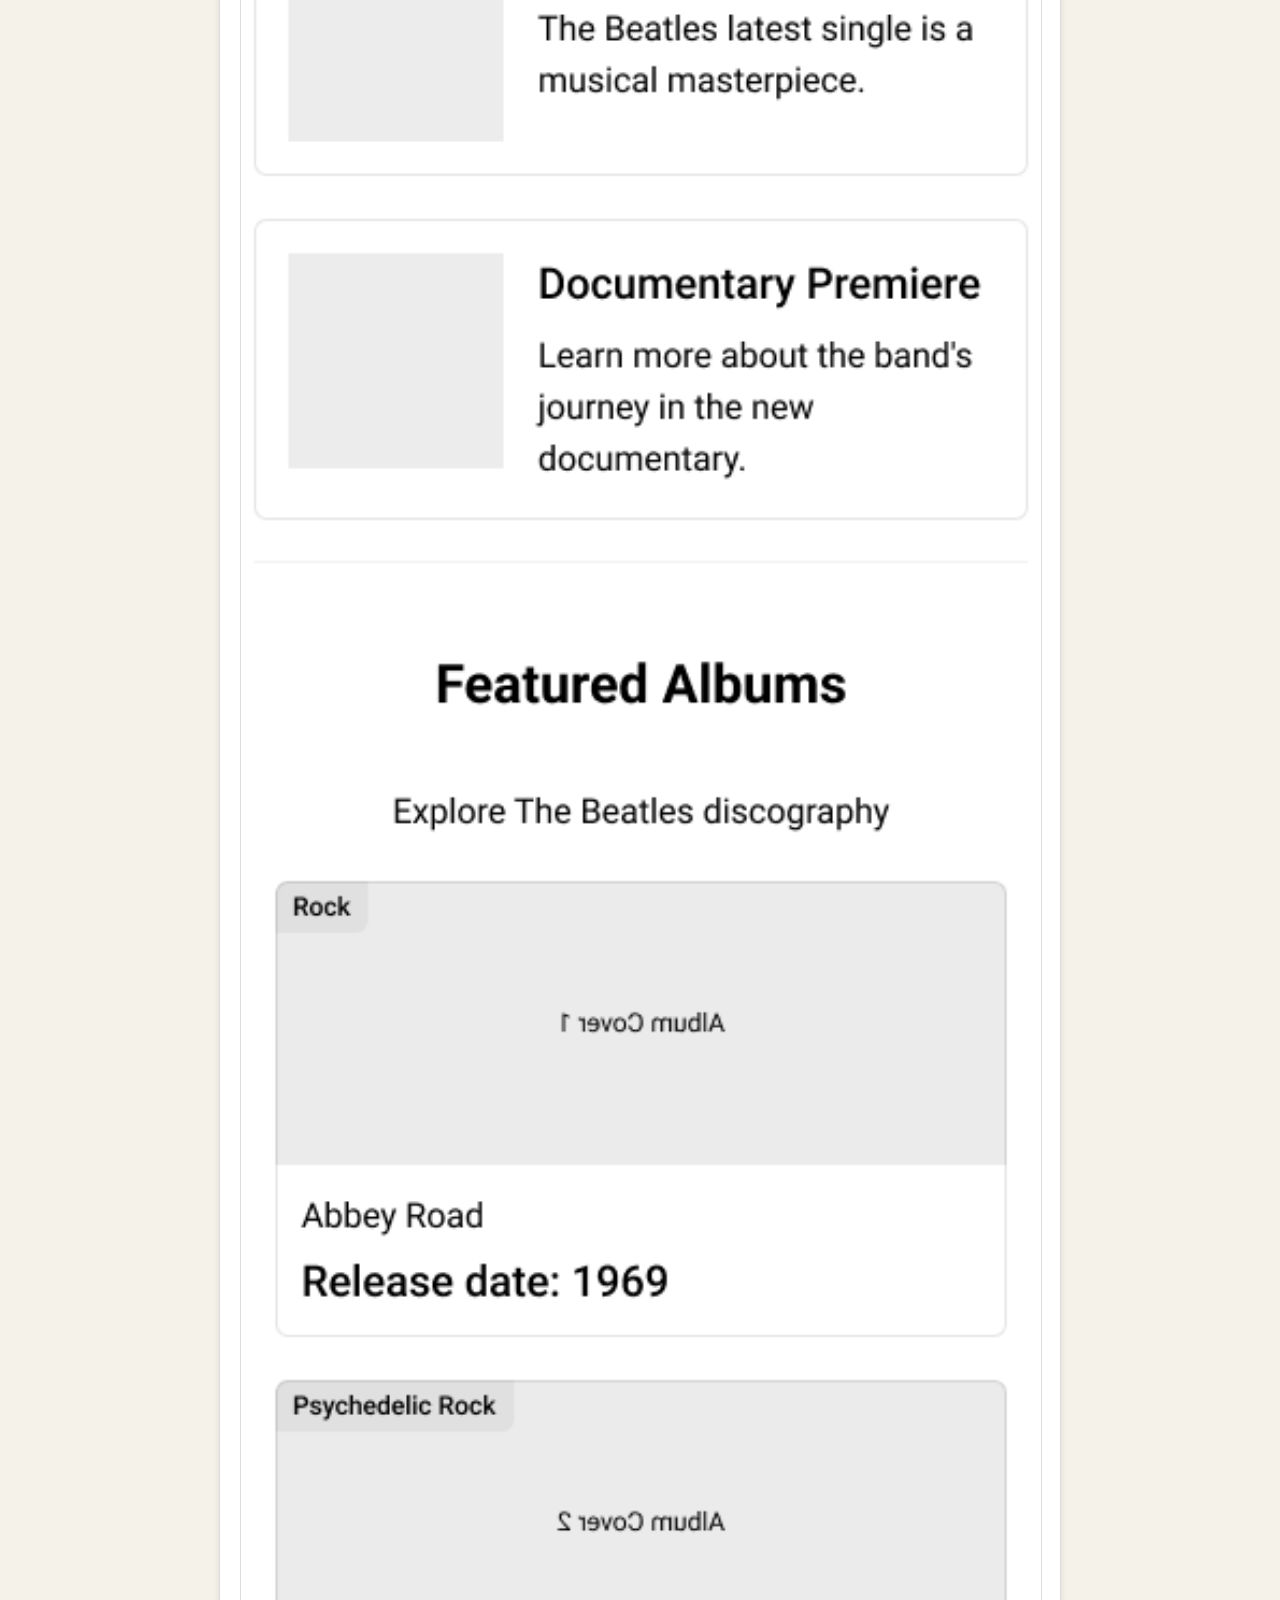
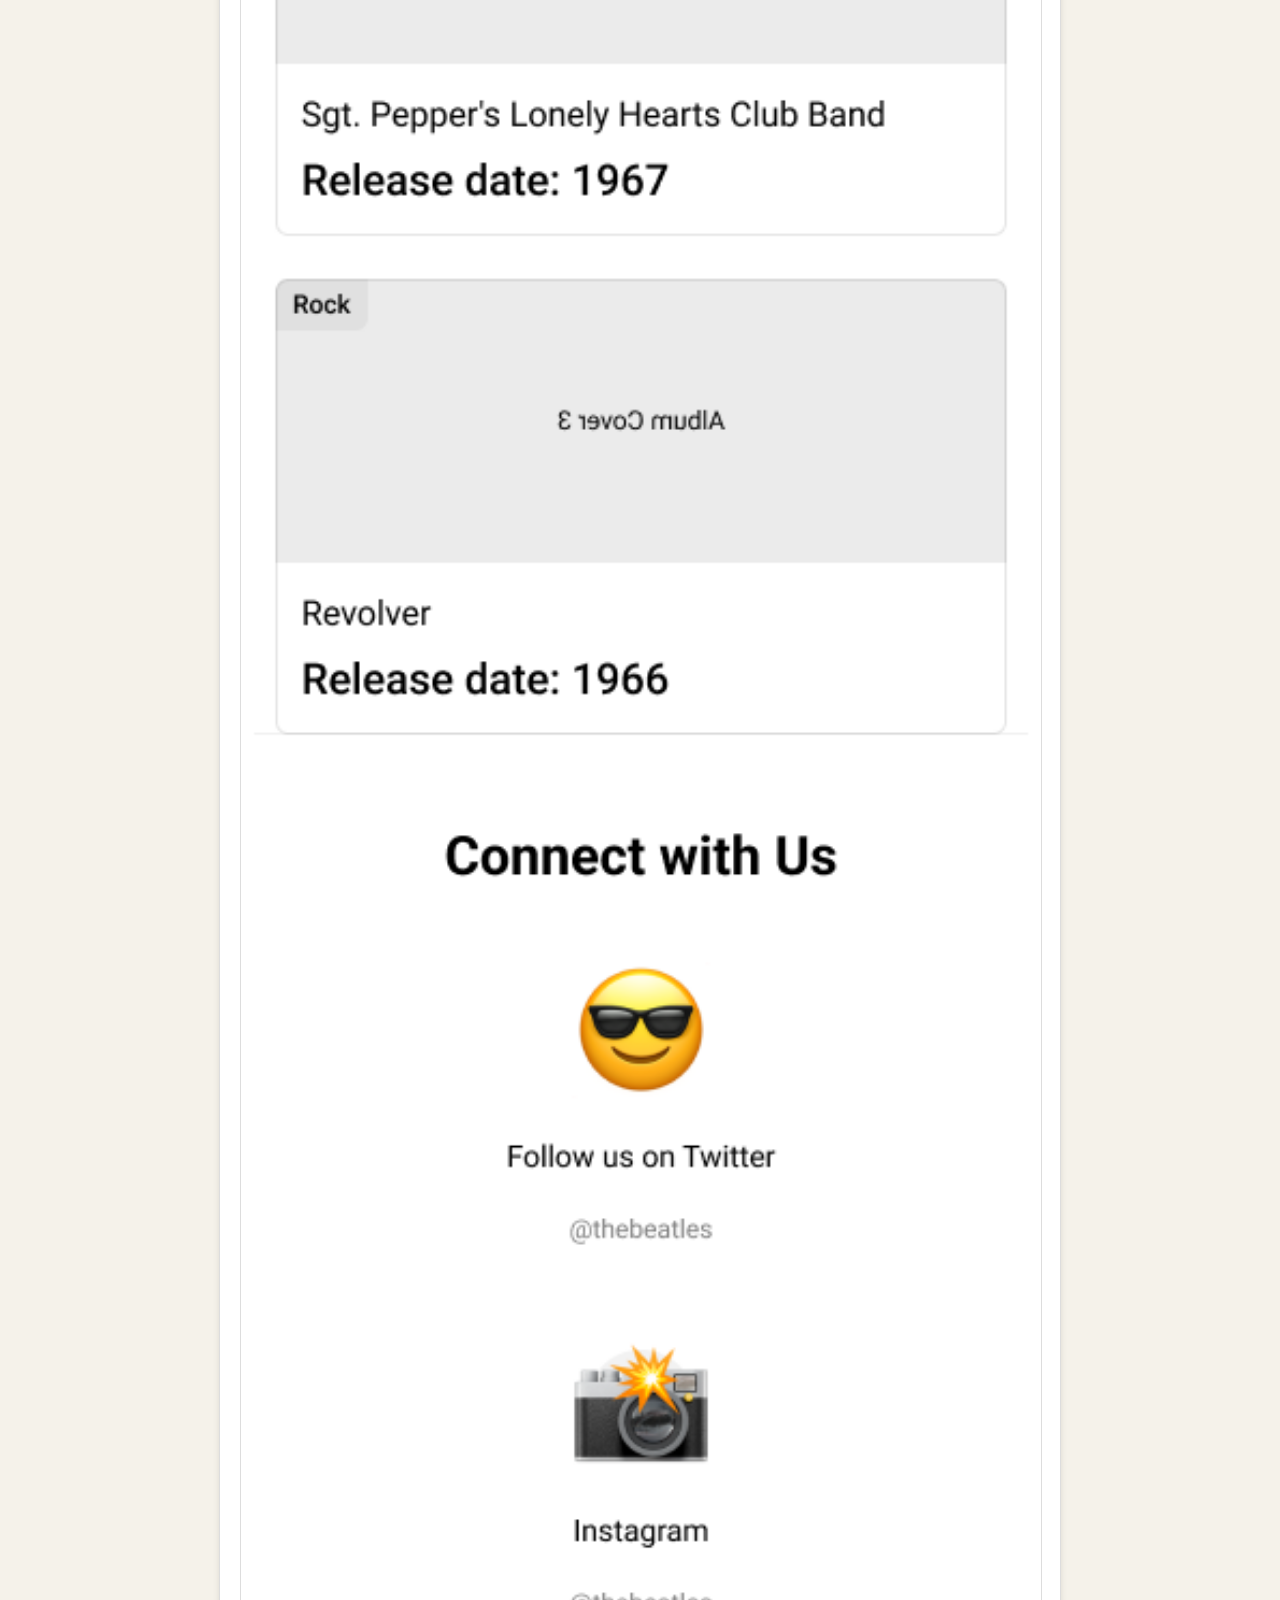
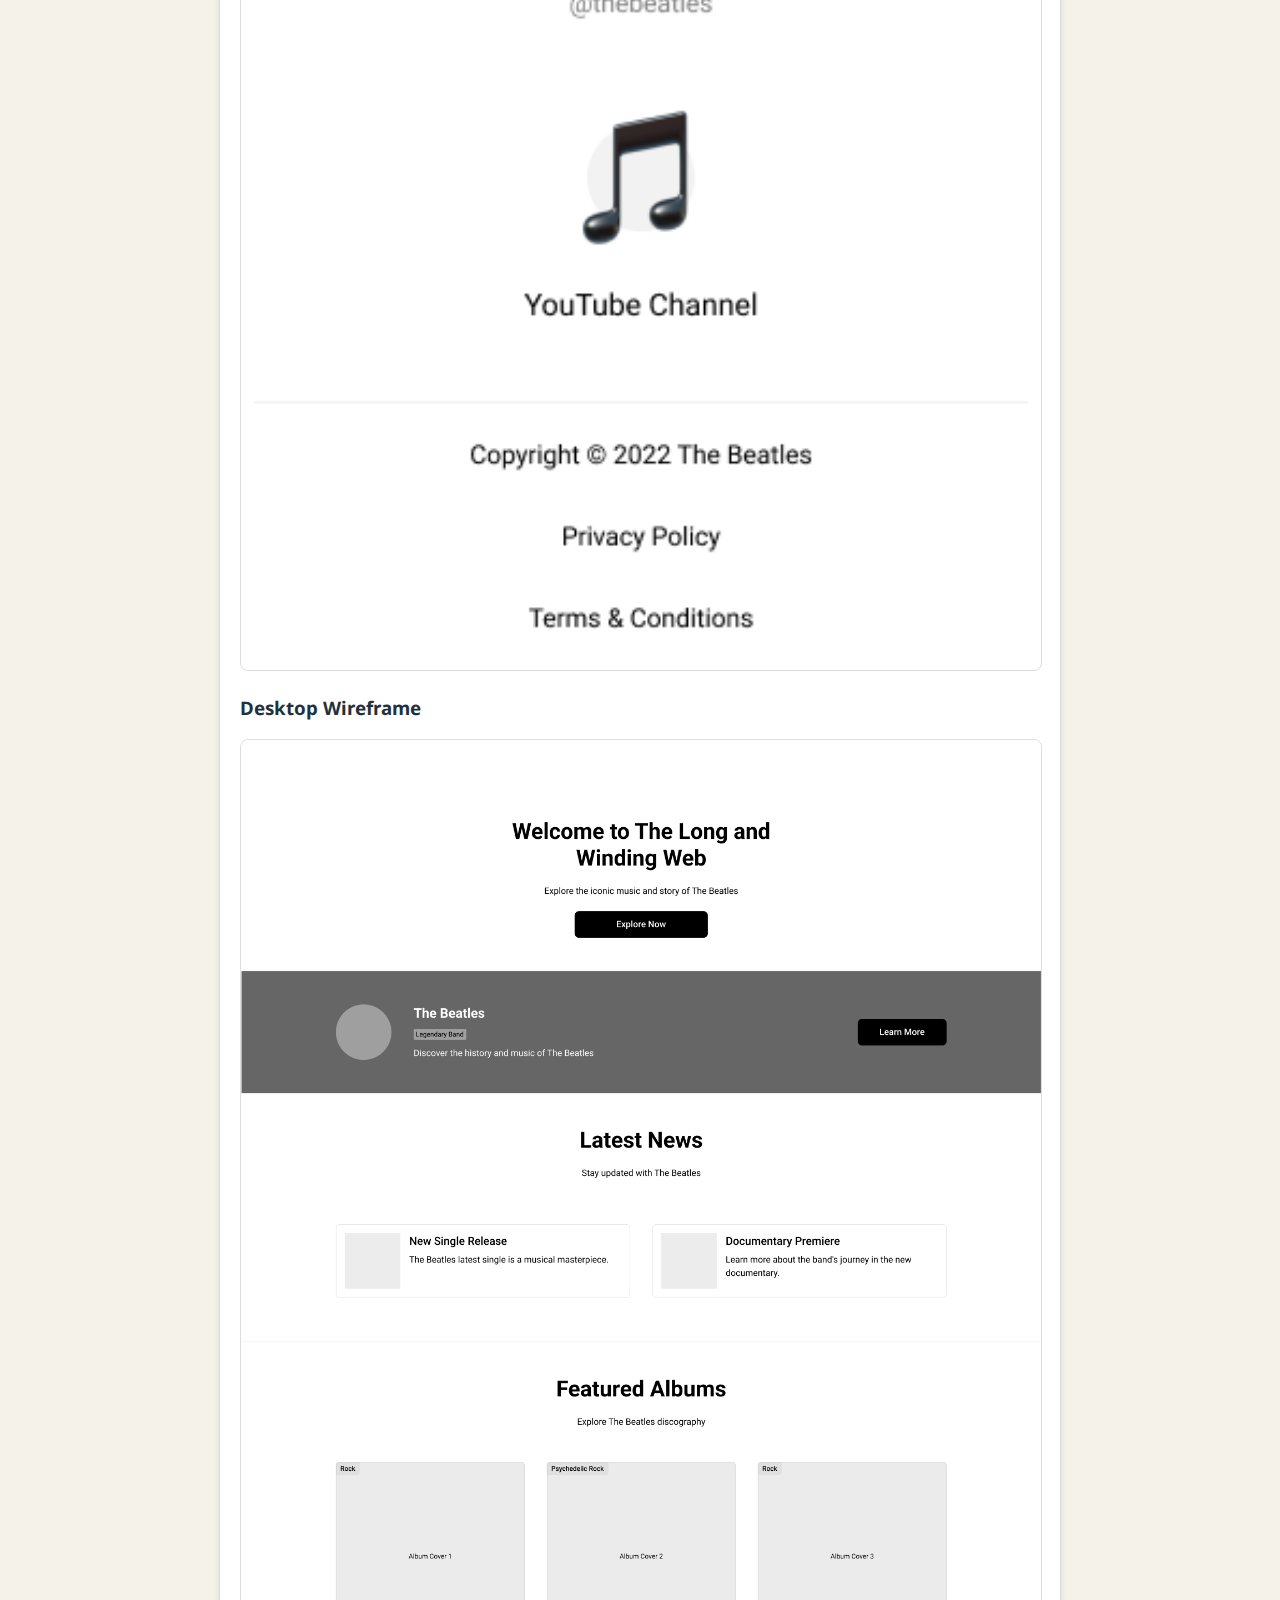
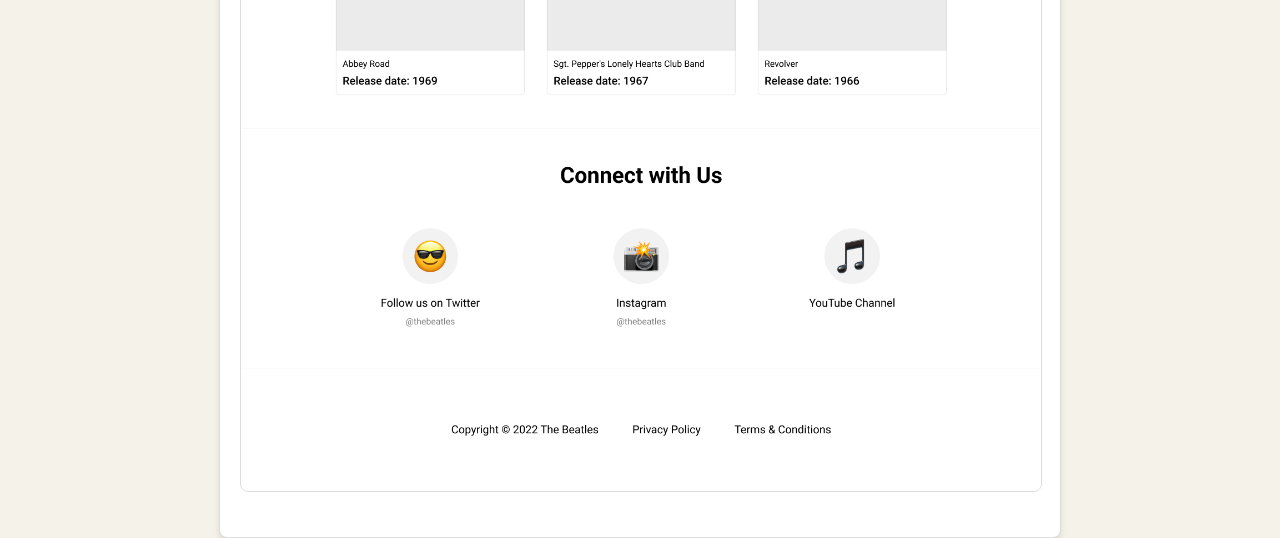
<file: project/siteplan.html>
<!DOCTYPE html>
<html lang="en">
  <head>
    <meta charset="UTF-8" />
    <meta name="viewport" content="width=device-width, initial-scale=1.0" />
    <title>Site Plan - The Beatles Fan Page</title>
    <link rel="preconnect" href="https://fonts.googleapis.com" />
    <link rel="preconnect" href="https://fonts.gstatic.com" crossorigin />
    <link
      href="https://fonts.googleapis.com/css2?family=Exo:ital,wght@0,100..900;1,100..900&family=Noto+Sans:ital,wght@0,100..900;1,100..900&display=swap"
      rel="stylesheet"
    />
    <link rel="stylesheet" href="styles.css" />
  </head>
  <body>
    <div class="container">
      <header>
        <h1>Site Plan: The Long and Winding Web</h1>
      </header>
      <main>
        <!-- 1. Site Name -->
        <section id="site-name">
          <h2>Site Name</h2>
          <p><strong>The Long and Winding Web</strong></p>
          <p>
            The Long and Winding Web" is a digital haven for Beatles fans
            worldwide. Inspired by the timeless song "The Long and Winding Road,
            this site is dedicated to exploring the legacy of the Fab Four.
          </p>
        </section>

        <!-- 2. Purpose of the Site -->
        <section id="purpose">
          <h2>Purpose of the Site</h2>
          <p>
            The website will act as a resource for fans, featuring content such
            as biographies, a complete discography, historical trivia, and
            curated multimedia. It will also include fan-driven sections like a
            forum and interactive polls.
          </p>
        </section>

        <!-- 3. Scenarios -->
        <section id="scenarios">
          <h2>Scenarios</h2>
          <ul>
            <li>
              How can I learn more about The Beatles’ journey and their impact
              on music history?
            </li>
            <li>
              Where can I find recommendations for their best albums and hidden
              gems?
            </li>
          </ul>
        </section>

        <!-- 4. Color Scheme -->
        <section id="color-scheme">
          <h2>Color Scheme</h2>
          <p>
            The chosen colors reflect a timeless, modern aesthetic while keeping
            the focus on readability and elegance:
          </p>
          <ul>
            <li>
              <strong>Primary Background:</strong> #f5f2ea (soft beige for a
              neutral base).
            </li>
            <li>
              <strong>Text and Headers:</strong> #1f313e (deep navy for contrast
              and sophistication).
            </li>
            <li>
              <strong>Accent Color:</strong> #dc384e (vibrant red for buttons,
              links, and highlights).
            </li>
          </ul>
        </section>

        <!-- 5. Typography -->
        <section id="typography">
          <h2>Typography</h2>
          <p>The selected fonts balance modernity and readability:</p>
          <ul>
            <li>
              <strong>Header Font:</strong> "Exo", used for titles and section
              headers to provide a bold and futuristic feel.
            </li>
            <li>
              <strong>Body Font:</strong> "Noto Sans", used for paragraphs and
              general text for clarity and comfort.
            </li>
          </ul>
        </section>

        <!-- 6. Wireframe -->
        <section id="wireframe">
          <h2>Wireframe</h2>
          <p>
            The homepage design will follow a centered and responsive layout,
            adapting seamlessly between desktop and mobile views:
          </p>
          <ul>
            <li>
              <strong>Mobile View:</strong> A single-column layout with a
              compact header, navigation menu, and stacked content blocks.
            </li>
            <li>
              <strong>Desktop View:</strong> A centered, multi-column layout
              with a hero section, featured content, and sidebar widgets.
            </li>
          </ul>
          <p>Wireframes for both views will be added as sketches:</p>
          <h3>Mobile Wireframe</h3>
          <img src="assets/mobile.png" alt="Mobile Wireframe" />
          <span class="divider"></span>
          <h3>Desktop Wireframe</h3>
          <img src="assets/desktop.png" alt="Desktop Wireframe" />
        </section>
      </main>
    </div>
  </body>
</html>
</file>
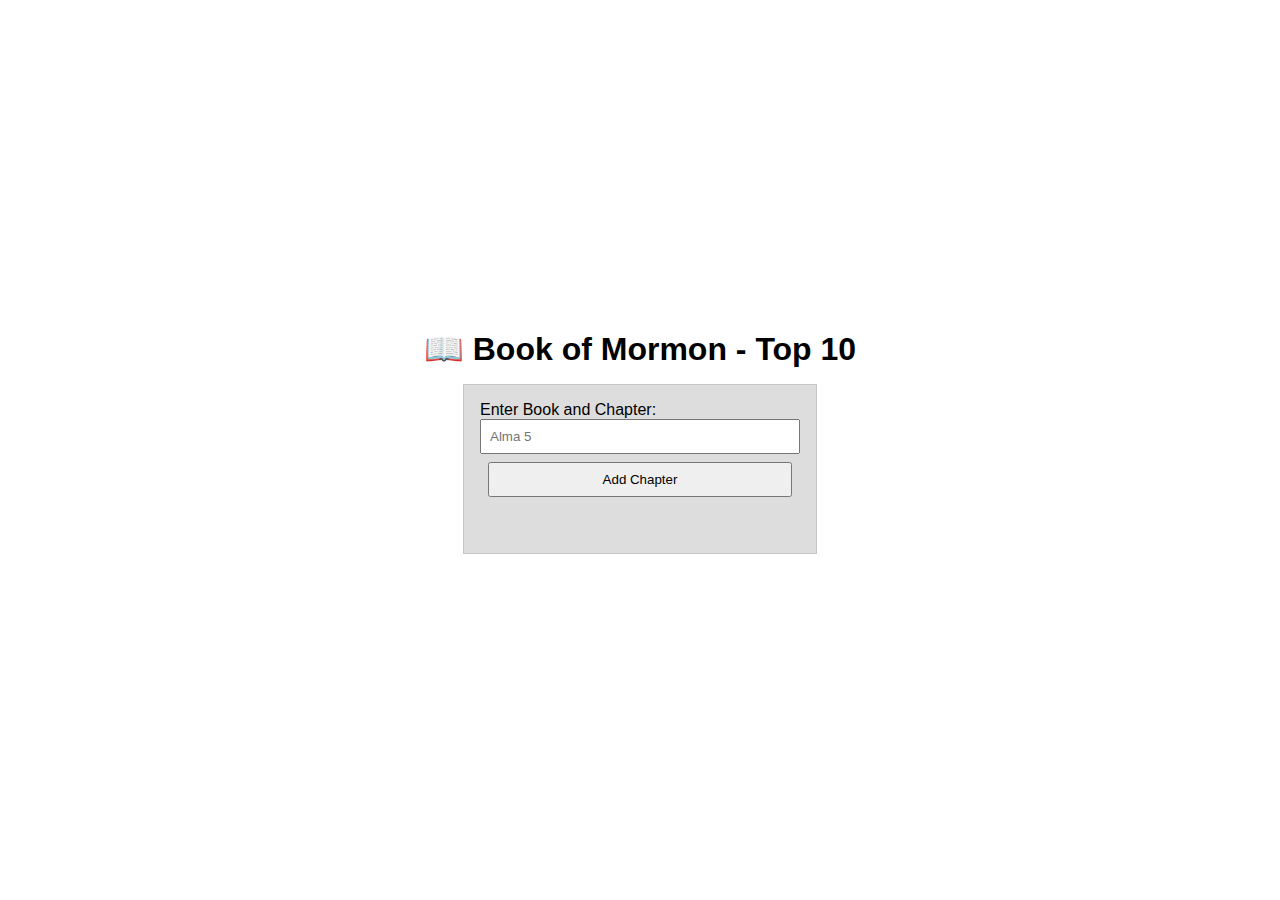
<file: week02/dom.html>
<!DOCTYPE html>
<html lang="en">
  <head>
    <meta charset="UTF-8" />
    <meta name="viewport" content="width=device-width, initial-scale=1.0" />
    <title>Your Favorite Book of Mormon Chapters</title>
    <meta
      name="description"
      content="This app allows users to enter their favorite Book of Mormon chapters and display them on a list that is updated automatically on the screen. Entries can then be deleted from the displayed list."
    />
    <meta name="author" content="David Esparza" />
    <link rel="preconnect" href="https://fonts.googleapis.com" />
    <link rel="preconnect" href="https://fonts.gstatic.com" crossorigin />
    <link
      rel="stylesheet"
      href="https://fonts.googleapis.com/css2?family=Roboto&display=swap"
    />
    <link rel="stylesheet" href="styles/dom.css" />
  </head>
  <body>
    <h1>📖 Book of Mormon - Top 10</h1>
    <main>
      <label for="favchap">Enter Book and Chapter: </label>
      <input type="text" id="favchap" placeholder="Alma 5" />
      <button type="submit">Add Chapter</button>
      <ul id="list"></ul>
    </main>
    <script src="scripts/blank.js"></script>
  </body>
</html>
</file>
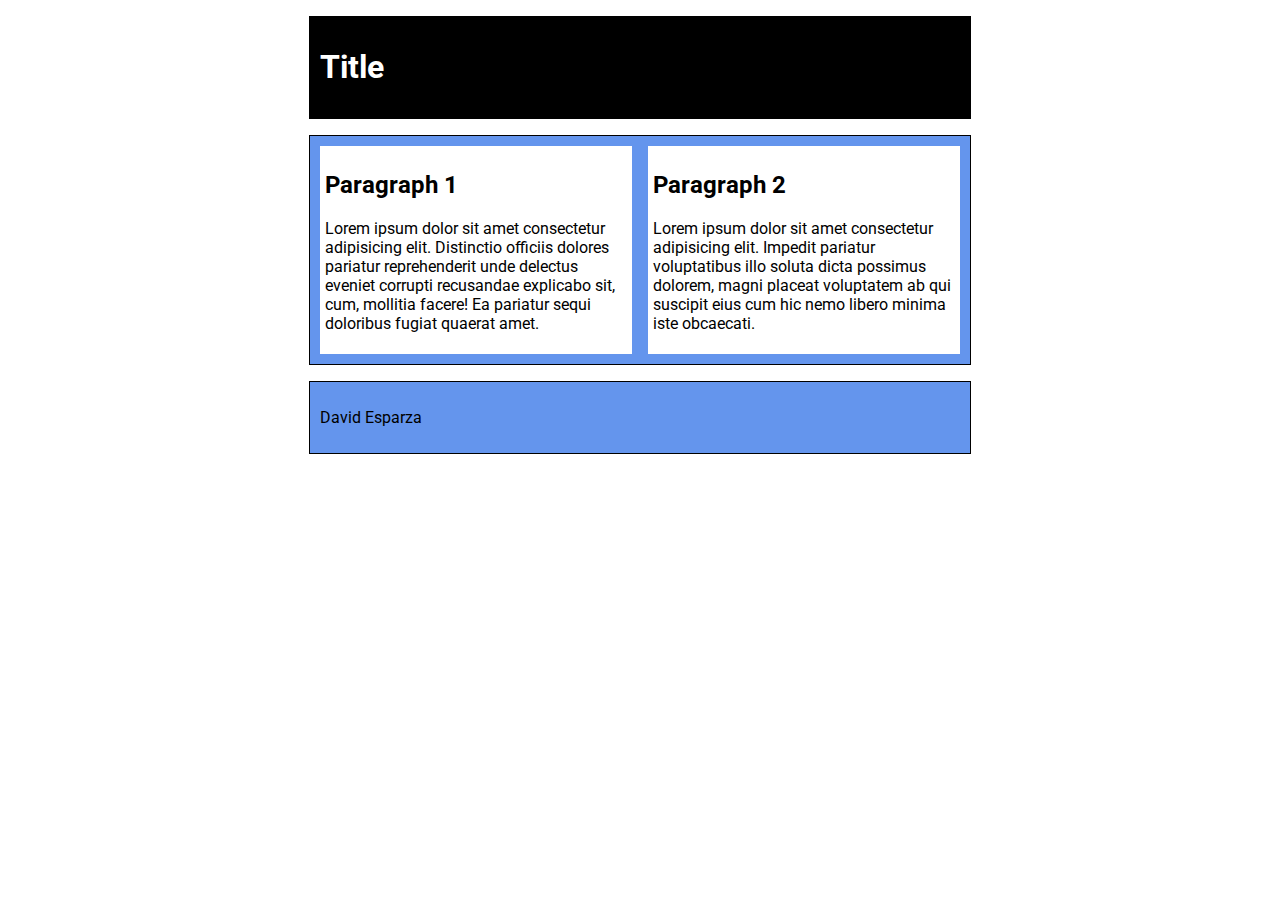
<file: week02/media-query.html>
<!DOCTYPE html>
<html lang="en">
  <head>
    <meta charset="UTF-8" />
    <meta name="viewport" content="width=device-width, initial-scale=1.0" />
    <title>WDD 131 - Media Query Example</title>
    <meta
      name="description"
      content="Media query learning activity example page."
    />
    <meta name="author" content="David Esparza" />
    <link rel="preconnect" href="https://fonts.googleapis.com" />
    <link rel="preconnect" href="https://fonts.gstatic.com" crossorigin />
    <link
      rel="stylesheet"
      href="https://fonts.googleapis.com/css2?family=Roboto&display=swap"
    />
    <link rel="stylesheet" href="styles/media-query.css" />
    <link rel="stylesheet" href="styles/media-query-large.css" />
  </head>
  <body>
    <header>
      <h1>Title</h1>
    </header>
    <main>
      <section>
        <h2>Paragraph 1</h2>
        <p>
          Lorem ipsum dolor sit amet consectetur adipisicing elit. Distinctio
          officiis dolores pariatur reprehenderit unde delectus eveniet corrupti
          recusandae explicabo sit, cum, mollitia facere! Ea pariatur sequi
          doloribus fugiat quaerat amet.
        </p>
      </section>
      <section>
        <h2>Paragraph 2</h2>
        <p>
          Lorem ipsum dolor sit amet consectetur adipisicing elit. Impedit
          pariatur voluptatibus illo soluta dicta possimus dolorem, magni
          placeat voluptatem ab qui suscipit eius cum hic nemo libero minima
          iste obcaecati.
        </p>
      </section>
    </main>
    <footer>
      <p>David Esparza</p>
    </footer>
    <script src="scripts/index.js"></script>
  </body>
</html>
</file>
<file: styles/base.css>
/* Base styles */
:root {
  --primary-color: #1b4965;
  --secondary-color: #62b6cb;
  --background-color: #f5f5f5;
  --text-color: #333;
  --header-bg: #1b4965;
  --card-bg: #fff;
}

* {
  margin: 0;
  padding: 0;
  box-sizing: border-box;
}

body {
  font-family: "Ubuntu", sans-serif;
  line-height: 1.6;
  background-color: var(--background-color);
  color: var(--text-color);
}

/* Header styles */
header {
  background-color: var(--header-bg);
  color: white;
  padding: 1rem;
  text-align: center;
}

header h1 {
  margin-bottom: 1rem;
  font-size: 1.8rem;
}

.highlight {
  color: #ffd700;
}

/* Navigation */
nav {
  display: flex;
  justify-content: center;
  gap: 1rem;
  padding: 1rem;
  background-color: #333;
}

nav a {
  color: white;
  text-decoration: none;
  padding: 0.5rem 1rem;
  transition: all 0.3s ease;
}

nav a:hover {
  background-color: var(--secondary-color);
  border-radius: 4px;
}

/* Main content */
main {
  max-width: 1200px;
  margin: 2rem auto;
  padding: 0 1rem;
  display: grid;
  grid-template-columns: repeat(auto-fit, minmax(300px, 1fr));
  gap: 2rem;
}

.card {
  background-color: var(--card-bg);
  border-radius: 8px;
  padding: 1.5rem;
  box-shadow: 0 2px 4px rgba(0, 0, 0, 0.1);
}

.card h2 {
  color: var(--primary-color);
  margin-bottom: 1rem;
  padding-bottom: 0.5rem;
  border-bottom: 2px solid var(--secondary-color);
}

.content {
  display: flex;
  gap: 1.5rem;
  margin-bottom: 1.5rem;
}

.profile-img {
  width: 200px;
  height: auto;
  border-radius: 8px;
}

.peru-info {
  display: flex;
  gap: 1rem;
  align-items: start;
  margin-top: 1rem;
}

.flag {
  width: 150px;
  height: auto;
}
.flag-caption {
  text-align: center;
  font-style: italic;
}

/* Resource links */
.card ul {
  list-style-type: none;
}

.card ul li {
  margin-bottom: 0.8rem;
}

.card a {
  color: var(--primary-color);
  text-decoration: none;
  transition: color 0.3s ease;
}

.card a:hover {
  color: var(--secondary-color);
}

/* Footer */
footer {
  background-color: var(--header-bg);
  color: white;
  text-align: center;
  padding: 1rem;
  margin-top: 2rem;
}

footer p {
  margin: 0.5rem 0;
}

/* Responsive design */
@media (max-width: 768px) {
  .content {
    flex-direction: column;
  }

  .profile-img {
    width: 100%;
    max-width: 300px;
    margin: 0 auto;
  }

  .peru-info {
    flex-direction: column;
  }

  .flag {
    width: 100%;
    max-width: 200px;
    margin: 0 auto;
  }
}
</file>
<file: project/styles/styles.css>
:root {
    --color-primary: #1a73e8;
    --color-secondary: #f8f9fa;
    --color-text: #333;
    --color-text-light: #666;
    --color-background: #fff;
    --color-background-alt: #f8f8f8;
    --color-border: #e0e0e0;
    --color-border: #dc384e;
}

* {
    margin: 0;
    padding: 0;
    box-sizing: border-box;
}

body {
    font-family: "Noto Sans", sans-serif;
    line-height: 1.6;
    color: var(--color-text);
}

h1, h2, h3 {
    font-family: "Exo", sans-serif;
    margin-bottom: 0.5rem;
}

h1 {
    font-size: 2rem;
}

h2 {
    font-size: 1.5rem;
}

.hero, .latest-news, .featured-albums, .social-connect, footer {
    padding: 2rem 1rem;
}

.hero {
    text-align: center;
    background-color: var(--color-background-alt);
}

.band-info {
    background-color: var(--color-border);
    border-radius: 8px;
    padding: 1rem;
    margin-top: 2rem;
    display: flex;
    align-items: center;
    justify-content: space-between;
    flex-wrap: wrap;
}

.band-avatar {
    width: 64px;
    height: 64px;
    background-color: #ccc;
    border-radius: 50%;
    background-size: cover;
    background-position: center;
    background-repeat: no-repeat;
    border-top-left-radius: 8px;
    border-top-right-radius: 8px;
    background-image: url('https://www.thebeatles.com/sites/default/files/styles/max_2600x2600/public/2024-11/Beatles64_1x1_wBilling_SM.jpg?itok=nKsysn-Y');
}

.band-details {
    text-align: left;
    margin-left: 1rem;
}

.news-grid {
    display: grid;
    gap: 1rem;
    margin-top: 1rem;
}

.news-card {
    background-color: var(--color-background);
    border: 1px solid var(--color-border);
    border-radius: 8px;
    padding: 1rem;
}

.featured-albums {
    background-color: var(--color-background-alt);
}

.album-grid {
    display: grid;
    gap: 1.5rem;
    margin-top: 1.5rem;
}

.album-card {
    background-color: var(--color-background);
    border: 1px solid var(--color-border);
    border-radius: 8px;
    box-shadow: 0 4px 8px rgba(0, 0, 0, 0.1);
    overflow: hidden;
    text-align: center;
}

.album-genre {
    font-size: 0.75rem;
    color: var(--color-text-light);
    text-transform: uppercase;
    margin: 0.5rem 0;
}

.album-cover {
    width: 100%;
    aspect-ratio: 1;
    background-size: cover;
    background-position: center;
    background-repeat: no-repeat;
    border-top-left-radius: 8px;
    border-top-right-radius: 8px;
}

.album-card h3 {
    margin: 1rem 0 0.5rem;
    font-size: 1.2rem;
    color: var(--color-text);
}

.album-card p {
    font-size: 0.9rem;
    color: var(--color-text-light);
    margin-bottom: 1rem;
}

.social-grid {
    display: grid;
    gap: 2rem;
    margin-top: 1rem;
}

.social-item {
    text-align: center;
    text-decoration: none;
}

.social-icon {
    width: 48px;
    height: 48px;
    margin: 0 auto 1rem;
    background-color: #f0f0f0;
    border-radius: 50%;
}

footer {
    background-color: var(--color-background-alt);
    border-top: 1px solid var(--color-border);
    padding: 1rem;
    font-size: 0.9rem;
}

.footer-content {
    display: flex;
    justify-content: space-between;
    align-items: center;
    flex-wrap: wrap;
}

.footer-links a {
    margin-left: 1rem;
    color: var(--color-text-light);
    text-decoration: none;
}

.btn {
    display: inline-block;
    padding: 0.5rem 1rem;
    border: none;
    border-radius: 4px;
    font-size: 1rem;
    cursor: pointer;
    transition: background-color 0.3s;
}

.btn-primary {
    background-color: var(--color-primary);
    color: var(--color-secondary);
}

.btn-secondary {
    background-color: var(--color-secondary);
    color: var(--color-text);
    border: 1px solid var(--color-border);
}

.btn:hover {
    opacity: 0.9;
}

.instagram-icon {
    background-image: url('../images/instagram.png');
    aspect-ratio: 1;
    background-size: cover;
    background-position: center;
    background-repeat: no-repeat;
    border-radius: 8px;
}

.twitter-icon {
    background-image: url('../images/x.png');
    aspect-ratio: 1;
    background-size: cover;
    background-position: center;
    background-repeat: no-repeat;
    border-radius: 8px;
}

.youtube-icon {
    background-image: url('../images/youtube.png');
    aspect-ratio: 1;
    background-size: cover;
    background-position: center;
    background-repeat: no-repeat;
    border-radius: 8px;
}

/* Navbar */
.navbar {
    display: flex;
    justify-content: space-between;
    align-items: center;
    padding: 1rem;
    background-color: var(--color-background);
    box-shadow: 0 2px 4px rgba(0,0,0,0.1);
}

.navbar-logo {
    font-size: 1.5rem;
    font-weight: bold;
}

.navbar-links {
    display: flex;
    list-style-type: none;
}

.navbar-links li {
    margin-left: 1rem;
}

.navbar-links a {
    text-decoration: none;
    color: var(--color-text);
}

.navbar-links a.active {
    color: var(--color-primary);
}

.navbar-toggle {
    display: block;
    cursor: pointer;
}

.navbar-toggle span {
    display: block;
    width: 25px;
    height: 3px;
    background-color: var(--color-text);
    margin: 5px 0;
}

/* Biography page */
.biography-content {
    display: flex;
    flex-direction: column;
    justify-content: center;
    justify-items: center;
    gap: 1rem;
}

.biography-image {
    max-width: 100%;
    height: auto;
    border-radius: 8px;
}

/* Gallery page */
.gallery-grid {
    display: grid;
    gap: 1rem;
    margin-top: 1rem;
}

.gallery-item img {
    max-width: 100%;
    height: auto;
    border-radius: 8px;
}

.album-card.favorite {
    border: 2px solid var(--color-primary);
    background-color: var(--color-background-alt);
    font-weight: bold;
}

.favorite-btn{
    background-color: var(--color-primary);
    color: var(--color-secondary);
    border: none;
    border-radius: 4px;
    padding: 0.5rem 1rem;
    cursor: pointer;
    transition: background-color 0.3s;
    margin: 1rem 0;
}

@media (min-width: 768px) {
    .hero, .latest-news, .featured-albums, .social-connect, .biography, .gallery, footer {
        padding: 4rem 2rem;
    }

    h1 {
        font-size: 2.5rem;
    }

    .news-grid, .album-grid {
        grid-template-columns: repeat(2, 1fr);
    }

    .social-grid {
        grid-template-columns: repeat(3, 1fr);
    }

    .biography-content {
        flex-direction: row;
    }

    .biography-image {
        max-width: 50%;
        /* propiedades para que la imagen no se deforme */
        object-fit: cover;
        object-position: center;
    }

    .gallery-grid{
        grid-template-columns: repeat(3, 1fr);
    }

}

@media (min-width: 1024px) {
    .album-grid {
        grid-template-columns: repeat(5, 1fr);
    }
}
</file>
<file: styles/form.css>
body {
  font-family: Arial, sans-serif;
  background-color: #f5f2ea;
  color: #1f313e;
  padding: 20px;
  margin: 0;
}

h1 {
  text-align: center;
  color: #dc384e;
}

.form-container {
  max-width: 600px;
  margin: 0 auto;
  padding: 20px;
  background-color: white;
  border-radius: 8px;
  box-shadow: 0 4px 8px rgba(0, 0, 0, 0.1);
}

.form-group {
  margin-bottom: 20px;
}

label {
  display: block;
  font-weight: bold;
  margin-bottom: 8px;
}

input[type="text"],
input[type="date"],
textarea,
select {
  width: 100%;
  padding: 10px;
  border: 1px solid #ddd;
  border-radius: 4px;
}

textarea {
  height: 100px;
}

input[type="radio"] {
  margin-right: 5px;
}

.rating {
  display: flex;
  justify-content: center;
  margin-bottom: 10px;
}
/* Estilos para las estrellas */
.rating label {
  font-size: 2rem;
  cursor: pointer;
  color: #ccc; /* Color por defecto para las estrellas vacías */
  transition: color 0.2s ease-in-out;
}

.rating input[type="radio"] {
  display: none; /* Escondemos los radio buttons, solo mostramos las etiquetas */
}

/* Cambio de color de las estrellas cuando están seleccionadas */
.rating input[type="radio"]:checked + label {
  color: #dc384e; /* Color para las estrellas llenas */
}

.rating input[type="radio"]:hover + label {
  color: #ff4b72; /* Color al pasar el mouse sobre las estrellas */
}

.rating label:hover ~ label {
  color: #ff4b72; /* Cambiar color de estrellas a la izquierda de la estrella seleccionada */
}

.checkbox-group {
  display: flex;
  flex-wrap: wrap;
}

.checkbox-group input {
  margin-right: 10px;
}

input[type="submit"] {
  background-color: #dc384e;
  color: white;
  padding: 12px 20px;
  border: none;
  border-radius: 4px;
  cursor: pointer;
  width: 100%;
}

input[type="submit"]:hover {
  background-color: #c73343;
}

footer {
  text-align: center;
  margin-top: 20px;
  color: #1f313e;
}
</file>
<file: styles/place.css>
:root {
  --background-color: #1de344;
  --text-color-1: #333;
  --text-color-2: white;
}

* {
  margin: 0;
  padding: 0;
  box-sizing: border-box;
}

body {
  font-family: "Ubuntu", sans-serif;
  line-height: 1.6;
  color: var(--text-color-1);
}

header {
  background-color: var(--background-color);
  color: var(--text-color-2);
}

h1 {
  font-size: 1.5rem;
  text-align: center;
  margin: auto;
}

h2 {
  font-size: 1.2rem;
  color: navy;
  text-align: left;
  margin: 1rem;
}

nav {
  max-width: 700px;
  margin: 1rem auto;
}

#menu {
  font-size: 1.5rem;
  border: none;
  background: none;
  color: var(--text-color-2);
  position: absolute;
  top: 1rem;
  right: 1rem;
  cursor: pointer;
}

#menu::before {
  content: "☰";
}

#menu.open::before {
  content: "❎";
}

.container {
  display: flex;
  justify-content: space-between;
  align-items: center;
}

.navigation {
  display: flex;
  flex-direction: column;
  background-color: var(--background-color);
}

.navigation a {
  display: none;
  padding: 1rem;
  text-align: center;
  text-decoration: none;
  color: var(--text-color-2);
  background-color: var(--background-color);
  transition: background-color 0.3s ease, color 0.3s ease;
}

.navigation a:hover {
  background-color: #fff;
  color: var(--background-color);
  font-weight: bold;
  border-radius: 5px;
}

.open a {
  display: block;
}

.gallery {
  display: grid;
  grid-template-columns: repeat(auto-fit, minmax(300px, 1fr));
  gap: 1rem;
}

figure {
  text-align: center;
}

figure img {
  max-width: 100%;
  height: auto;
  border-radius: 5px;
}

figure figcaption {
  color: var(--text-color-1);
  font-weight: bold;
}

footer {
  padding: 20px;
  background-color: var(--background-color);
  color: var(--text-color-2);
  text-align: center;
}

picture {
  display: block;
  width: 100%;
}

picture img {
  max-width: 100%;
}

.hero picture img {
  width: 100%;
  object-fit: cover;
}

@media (max-width: 768px) {
  .hero picture img {
    max-height: 400px; /* Reduce la altura máxima en pantallas más pequeñas */
  }
}

.weather-large {
  display: none;
}

.weather-mobile {
  display: block;
}

.weather-mobile-icon {
  width: 50px;
  height: 50px;
}

.weather-info {
  display: flex;
  justify-content: space-between;
  align-items: center;
  flex-direction: column;
}

.weather {
  display: flex;
  justify-content: space-between;
  align-items: center;
  margin: 1rem;
  flex-direction: column;
}

.details {
  display: flex;
  justify-content: space-between;
  align-items: center;
  margin: 1rem;
  flex-direction: column;
  padding: 50px;
}

.details-list {
  list-style: none;
}

.details-list li {
  margin: 0.5rem;
}

.flex-container {
  background-image: url("");
  background-size: cover;
  background-position: center;
  background-repeat: no-repeat;
}
</file>
<file: styles/place-large.css>
@media (min-width: 37.5em) {
  h1 {
    font-size: 2.5rem;
    margin-left: 0;
    text-align: center;
  }

  h2 {
    font-size: 2rem;
    text-align: center;
  }

  #menu {
    display: none;
  }

  .navigation {
    flex-direction: row;
  }

  .navigation a {
    display: block;
    flex: 1;
  }
}

@media (min-width: 768px) {
  .gallery {
    grid-template-columns: repeat(auto-fit, minmax(300px, 1fr));
    padding: 10px;
  }

  main {
    max-width: 1400px;
    margin: 0 auto;
    background-color: #fff;
    box-shadow: 0 4px 8px rgba(0, 0, 0, 0.1);
    border-radius: 10px;
    padding: 20px;
  }

  .weather-mobile-icon {
    display: none;
  }

  .weather h2::after {
    content: " ⛅";
    font-size: 1.5rem;
  }

  .flex-container {
    background-image: url("../images/piura-large.webp");
    background-size: cover;
    background-position: center;
    background-repeat: no-repeat;
    display: flex;
    flex-direction: row;
    justify-content: space-between;
    align-items: center;
    gap: 2rem;
    padding: 4rem;

  }

  .hero {
    display: none;
  }

  .weather {
    max-width: 400px;
    margin: 0 auto;
    background-color: #fff;
    box-shadow: 0 4px 8px rgba(0, 0, 0, 0.1);
    border-radius: 10px;
    padding: 20px;
  }

  .details {
    max-width: 600px;
    margin: 0 auto;
    background-color: #fff;
    box-shadow: 0 4px 8px rgba(0, 0, 0, 0.1);
    border-radius: 10px;
  }


}
</file>
<file: styles/temples.css>
:root {
  --background-color: #3a0b66;
  --text-color-1: #333;
  --text-color-2: white;
}

* {
  margin: 0;
  padding: 0;
  box-sizing: border-box;
}

body {
  font-family: "Ubuntu", sans-serif;
  line-height: 1.6;
  background-color: #f4f4f4;
  color: var(--text-color-1);
}

header {
  background-color: var(--background-color);
  color: var(--text-color-2);
}

h1 {
  font-size: 1.5rem;
  margin: 1rem;
  text-align: left;
}

h2 {
  font-size: 1.2rem;
  color: navy;
  text-align: left;
  margin: 1rem;
}

nav {
  max-width: 700px;
  margin: 1rem auto;
}

#menu {
  font-size: 1.5rem;
  border: none;
  background: none;
  color: var(--text-color-2);
  position: absolute;
  top: 1rem;
  right: 1rem;
  cursor: pointer;
}

#menu::before {
  content: "☰";
}

#menu.open::before {
  content: "❎";
}

.container {
  display: flex;
  justify-content: space-between;
  align-items: center;
}

.navigation {
  display: flex;
  flex-direction: column;
  background-color: var(--background-color);
}

.navigation a {
  display: none;
  padding: 1rem;
  text-align: center;
  text-decoration: none;
  color: var(--text-color-2);
  background-color: var(--background-color);
  transition: background-color 0.3s ease, color 0.3s ease;
}

.navigation a:hover {
  background-color: #fff;
  color: var(--background-color);
  font-weight: bold;
  border-radius: 5px;
}

.open a {
  display: block;
}

.gallery {
  display: grid;
  grid-template-columns: repeat(auto-fit, minmax(300px, 1fr));
  gap: 1rem;
}

#gallery {
  display: grid;
  grid-template-columns: repeat(auto-fit, minmax(300px, 1fr));
  gap: 1rem;
}

figure {
  text-align: center;
}

figure img {
  max-width: 100%;
  height: auto;
  border-radius: 5px;
}

figure figcaption {
  color: var(--text-color-1);
  font-weight: bold;
}

footer {
  padding: 20px;
  background-color: var(--background-color);
  color: var(--text-color-2);
  text-align: center;
}

.temple-info {
  list-style: none;
  display: flex;
  justify-content: space-between;
  flex-direction: column;
  align-items: normal;
  text-align: left;
  padding: 20px;
  border-radius: 5px;
}

.overlay{
  display: flex;
  justify-content: center;
}
</file>
<file: styles/temples-large.css>
@media (min-width: 37.5em) {
  h1 {
    font-size: 2.5rem;
    margin-left: 0;
    text-align: center;
  }

  h2 {
    font-size: 2rem;
    text-align: center;
  }

  #menu {
    display: none;
  }

  .navigation {
    flex-direction: row;
  }

  .navigation a {
    display: block;
    flex: 1;
  }
}

@media (min-width: 768px) {
  .gallery {
    grid-template-columns: repeat(auto-fit, minmax(300px, 1fr));
    padding: 10px;
  }

  #gallery {
    grid-template-columns: repeat(auto-fit, minmax(300px, 1fr));
    padding: 10px;
  }

  main {
    max-width: 1200px;
    margin: 0 auto;
    background-color: #fff;
    box-shadow: 0 4px 8px rgba(0, 0, 0, 0.1);
    border-radius: 10px;
    padding: 20px;
  }
}
</file>
<file: project/styles.css>
/* General Styling */
body {
  font-family: "Noto Sans", sans-serif;
  background-color: #f5f2ea;
  color: #1f313e;
  margin: 0;
  padding: 0;
  display: flex;
  justify-content: center;
  align-items: center;
  min-height: 100vh;
}

/* Centered Container */
.container {
  width: 90%;
  max-width: 800px;
  background-color: #ffffff;
  border: 1px solid #ddd;
  border-radius: 8px;
  padding: 20px;
  box-shadow: 0px 4px 6px rgba(0, 0, 0, 0.1);
}

/* Header Styling */
header {
  text-align: center;
  margin-bottom: 20px;
}

h1 {
  font-family: "Exo", sans-serif;
  font-size: 1.8rem;
  color: #dc384e;
}

h2 {
  font-family: "Exo", sans-serif;
  font-size: 1.4rem;
  margin-bottom: 10px;
}

/* Section Styling */
section {
  margin-bottom: 20px;
}

ul {
  list-style-type: disc;
  margin-left: 20px;
}

a {
  color: #dc384e;
  text-decoration: none;
}

a:hover {
  text-decoration: underline;
}

#wireframe img {
  width: 100%;
  border: 1px solid #ddd;
  border-radius: 8px;
}

.divider {
  margin: 20px 0;
  border-bottom: 1px solid #ddd;
}
</file>
<file: week02/styles/dom.css>
* {
  margin: 0;
  padding: 0;
}

body {
  height: 100vh;
  display: flex;
  flex-direction: column;
  align-items: center;
  justify-content: center;
  font-family: Acme, Arial, sans-serif;
}

h1 {
  font-size: 1.5rem;
}

main {
  margin: 1rem auto;
  border: 1px solid rgba(0, 0, 0, 0.1);
  padding: 1rem;
  background-color: #ddd;
  display: flex;
  flex-direction: column;
}

input,
button {
  padding: 0.5rem;
}

button {
  margin: 0.5rem;
}

.delete {
  width: fit-content;
}

.input {
  display: flex;
  gap: 1rem;
}

.list {
  padding: 0.5rem;
}

ul {
  margin: 1rem;
  list-style: none;
}

li {
  display: flex;
  align-items: center;
  justify-content: space-between;
}

@media only screen and (min-width: 32.5em) {
  h1 {
    font-size: 2rem;
  }

  main {
    width: 320px;
  }
}
</file>
<file: week02/styles/media-query.css>
body {
  font-family: "Roboto", "Courier New", Courier, monospace;
}

header,
main,
footer {
  max-width: 640px;
  margin: 1rem auto;
  border: 1px solid black;
  padding: 10px;
  background-color: cornflowerblue;
}

main {
  display: grid;
  grid-template-columns: 1fr;
  gap: 1rem;
}

section {
  padding: 5px;
  background-color: white;
}
</file>
<file: week02/styles/media-query-large.css>
@media screen and (min-width: 500px) {
  header {
    background-color: black;
    color: white;
  }

  main {
    grid-template-columns: 1fr 1fr;
  }
}
</file>
